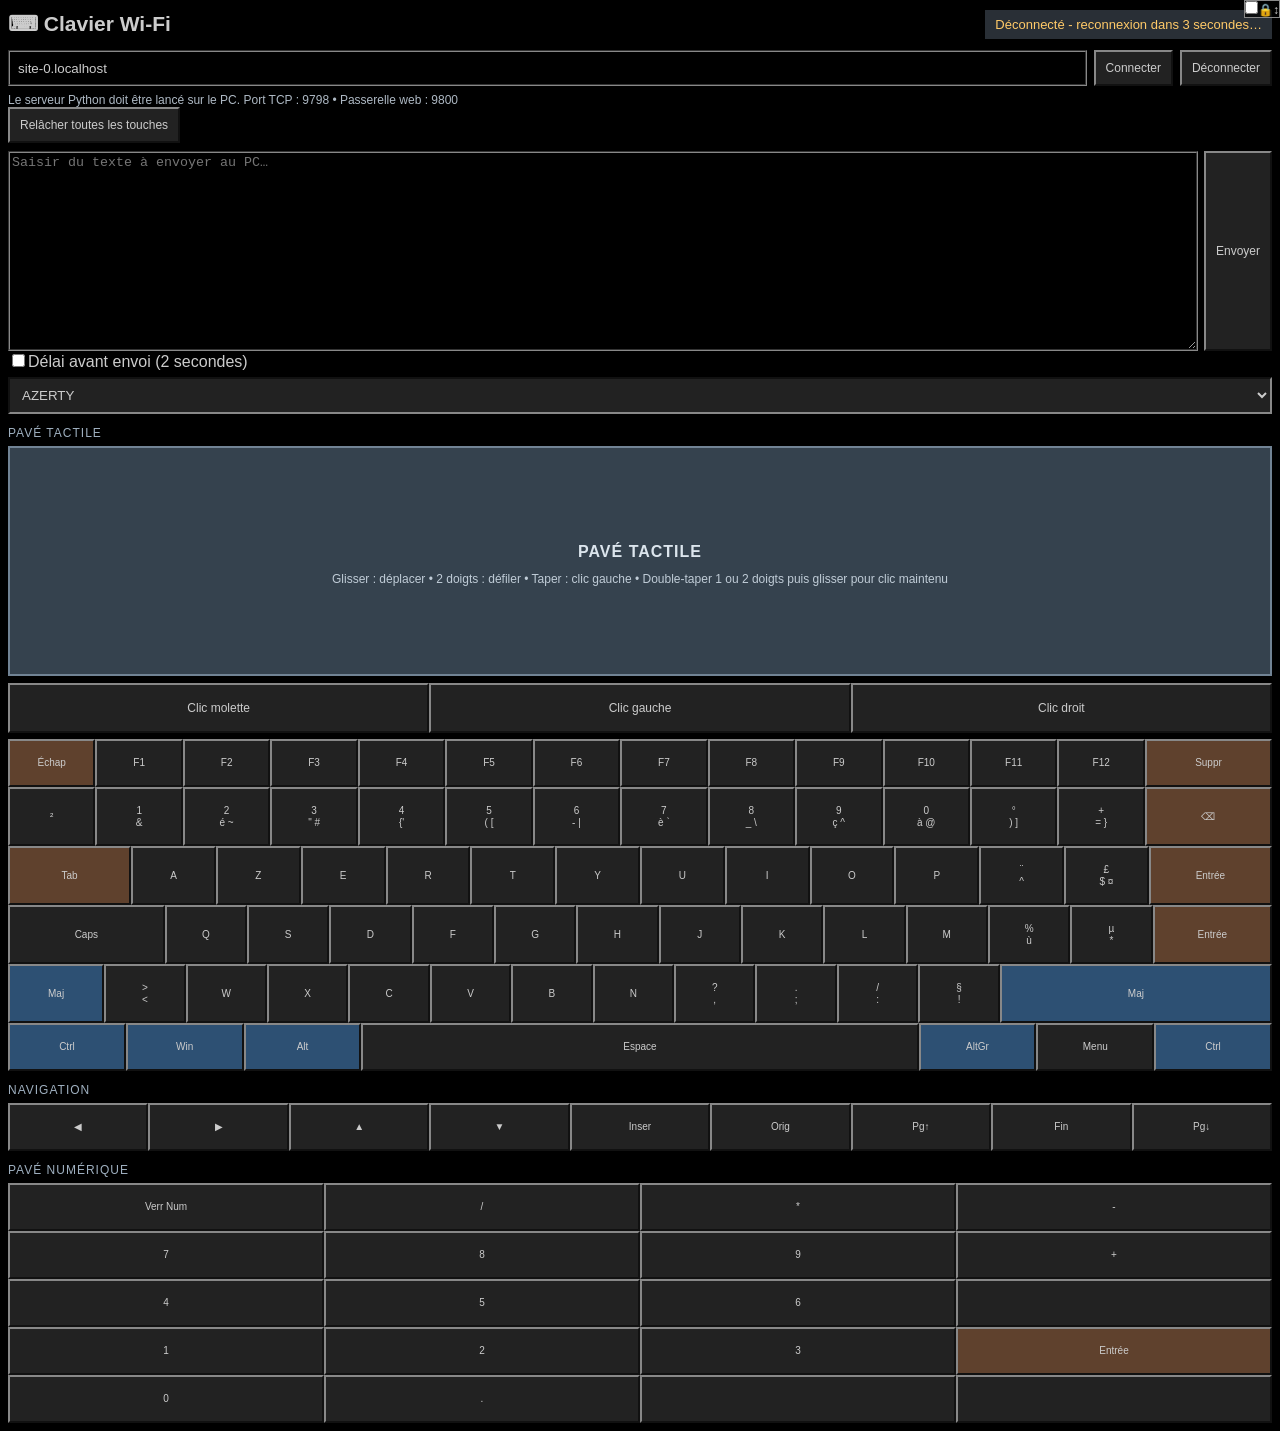
<file: applications/server-wifi-clavier/index.html>
<!DOCTYPE html>
<html lang="fr">
<head>
<meta charset="utf-8">
<meta name="viewport" content="width=device-width, initial-scale=1">
<title>Clavier Wi-Fi</title>
<link rel="stylesheet" href="color-palette.css">
<style>
*{box-sizing:border-box;-webkit-user-select:none;-moz-user-select:none;-ms-user-select:none;user-select:none}
.small,.small *{-webkit-user-select:text;-moz-user-select:text;-ms-user-select:text;user-select:text}
body{background:#000;color:#ccc;font-family:sans-serif;touch-action:pan-y}
#scrollLockLabel{
  position:fixed;
  top:0;
  right:0;
  z-index:9999;
  background:rgba(0,0,0,0.7);
  border:1px solid #888;
  font-size:12px;
}
#scrollLockLabel input{margin:0;padding:0;}
header{display:flex;align-items:center;justify-content:space-between;gap:10px;margin-bottom:10px}
h1{font-size:21px;margin:4px 0}
.status{font-size:13px;color:#ffca68;padding:7px 10px;background:#292f36}
.status.ok{color:#8be49b}.status.err{color:#ff8888}
.connect{display:flex;gap:7px;flex-wrap:wrap}
#host{flex:1;min-width:130px}
button {
  background:#222;
  color:#ccc;
  border:2px solid;
  border-color:#888 #111 #111 #888;
  padding:9px 10px;
  font-size:12px;
  cursor:pointer;
  -webkit-tap-highlight-color:transparent;
}
button:hover{background:#222;}
button:active,button.active {
  border-color:#111 #888 #888 #111;
  background:#111;
}
/* Touches Maj, Ctrl, Win, Alt et AltGr */
.key-modifier{
 background:#2d5073!important;
}
.key.caps{flex:2}
.key.majGauche{flex:1.2}
.key.majDroite{flex:3.6}
/* Touches Échap, Suppr, Effacer, Tab et Entrée */
.key-special{
 background:#5f412d !important;
}
/* Actions Gaming par défaut */
#gameButtons .key.game-blue{
 background:#2d5073;
}
#gameButtons .key.game-brown{
 background:#5f412d;
}
#gameButtons .key.game-green{
 background:#356b45;
}
/* État appuyé */
#gameButtons .key.game-blue.active,
#gameButtons .key.game-brown.active,
#gameButtons .key.game-green.active{
 filter:brightness(0.75);
}
#gameButtons .key{
 background:var(--action-color,#222);
}
#editActions{width:100%}
input{padding:8px}
textarea{width:100%}
input,textarea {
  background:rgba(0,0,0,0.7);
  color:#ccc;
  border:2px groove #888;
}
select {
  padding:8px;
  background:#222;
  color:#ccc;
  border:2px solid;
  border-color:#111 #888 #888 #111;
}
select:hover{background:#444;}
#layout,#gameNumbers,.keyboard{margin-top:6px}
#layout{width:100%}
.small{font-size:12px;color:#aeb9c4;margin-top:7px}
.toolbar{display:flex;align-items:center;gap:7px;flex-wrap:wrap;margin-bottom:8px}
.toolbar label{font-size:13px;color:#c5d0da}
#touchpad{height:190px;background:#35424e;border:2px solid #718394;position:relative;overflow:hidden;touch-action:none;user-select:none}
#touchpad:before{content:"PAVÉ TACTILE";position:absolute;left:0;right:0;top:42%;text-align:center;font-weight:bold;letter-spacing:1px;color:#dce5ed}
#touchpad:after{content:"Glisser : déplacer  •  2 doigts : défiler  •  Taper : clic gauche  •  Double-taper 1 ou 2 doigts puis glisser pour clic maintenu";position:absolute;left:8px;right:8px;top:55%;text-align:center;font-size:12px;color:#c0ccd7}
.mousebuttons{display:flex;margin-top:7px;}
.mousebuttons button{flex:1;padding:16px 2px}
.keyboard{display:flex;flex-direction:column}
.keyrow{display:flex}
.key{flex:1;min-width:0;min-height:42px;padding:16px 2px;font-size:10px;white-space:pre-line;line-height:1.15}
.key.wide{flex:1.5}.key.xwide{flex:2}.key.space{flex:5}
.key .sub{font-size:10px;color:#c2d0dc}
.section-title{font-size:12px;color:#9fb0c0;margin:12px 0 6px;text-transform:uppercase;letter-spacing:1px}
.textline{display:flex;gap:6px;margin-top:8px}
.textline textarea{flex:1;height:200px;resize:vertical}
#gaming{display:none}
.hidden{display:none}

.joysticks{display:flex;gap:8px;align-items:stretch}
.joystick-wrap{display:flex;flex:1;min-width:0;align-items:center;justify-content:center;gap:6px;background:#1b2026;border:1px solid #3c4651;padding:7px;margin-top:6px}
.joystick{width:120px;height:120px;max-width:30vw;max-height:30vw}
@media(max-width:520px){.joystick{width:30vw;height:30vw}.joystick-wrap{gap:3px;padding:4px}}
.joystick{width:142px;height:142px;max-width:42vw;max-height:42vw;border-radius:50%;position:relative;touch-action:none;background:#465564;border:2px solid #8293a3;box-shadow:inset 0 0 0 5px #28313a;flex-shrink:0}
.joy-knob{position:absolute;width:48px;height:48px;border-radius:50%;left:50%;top:50%;margin:-24px 0 0 -24px;background:#8799aa;border:2px solid #d0dae3;box-shadow:0 2px 6px #000;pointer-events:none;z-index:2}
.joy-directions{position:absolute;inset:0;pointer-events:none;color:#fff;font-size:15px;font-weight:bold;text-shadow:0 1px 3px #000}
.joy-directions span{position:absolute;display:flex;align-items:center;justify-content:center;width:25px;height:25px;border-radius:50%;background:#202a34aa}
.joy-directions .up{top:7px;left:50%;transform:translateX(-50%)}
.joy-directions .left{left:7px;top:50%;transform:translateY(-50%)}
.joy-directions .down{bottom:7px;left:50%;transform:translateX(-50%)}
.joy-directions .right{right:7px;top:50%;transform:translateY(-50%)}
.game-tools{display:flex;gap:7px;flex-wrap:wrap;margin:8px 0}
#gameEditor{display:none;margin-top:10px;padding:10px;background:#171c21;border:1px solid #596574}
.editor-fields{display:flex;gap:6px;flex-wrap:wrap}
.editor-fields label{display:block;flex:1;min-width:100px;font-size:12px;color:#b9c5d0}
.editor-fields input{width:100%;margin-top:4px}
.action-item{display:flex;align-items:center;gap:5px;padding:6px 0;border-bottom:1px solid #39434d}
.action-item .action-name{flex:1;min-width:0;font-size:13px}
.action-item .action-code{font-size:11px;color:#9eacb9}
.action-item button{padding:6px 8px}.action-item .delete-action{min-width:30px;padding:6px 8px;background:#733c3c;border-color:#a96565;font-weight:bold}
#actionList{overflow-y:auto;max-height:500px;max-height:70vh}
#gameButtons{display:flex;flex-direction:row;flex-wrap:wrap}
#gameButtons .key{flex:1 1 28%}
@media(min-width:800px){.joystick{width:142px;height:142px;max-width:none;max-height:none}}

@media(min-width:800px){#touchpad{height:230px}.key{min-height:48px}}
</style>
</head>
<body>
<label id="scrollLockLabel"><input type="checkbox" id="scrollLock">🔒↕</label>
<div class="overlayColorPicker">
  <div class="overlayColorPicker-cell">
    <div class="mini-picker" id="miniPicker">
      <div class="sv-box" id="svBox">
        <div class="sv-cursor" id="svCursor"></div>
      </div>
      <div class="hue-slider" id="hueSlider">
        <div class="hue-cursor" id="hueCursor"></div>
      </div>
      <div class="alpha-slider" id="alphaSlider">
        <div class="alpha-cursor" id="alphaCursor"></div>
      </div>
        <div class="quick-colors">
        <button class="qc" data-col="#000000" style="background:#000000"></button>
        <button class="qc" data-col="#ffffff" style="background:#ffffff"></button>
        <button class="qc" data-col="#ff0000" style="background:#ff0000"></button>
        <button class="qc" data-col="#ff9900" style="background:#ff9900"></button>
        <button class="qc" data-col="#ffff00" style="background:#ffff00"></button>
        <button class="qc" data-col="#00ff00" style="background:#00ff00"></button>
        <button class="qc" data-col="#00ffff" style="background:#00ffff"></button>
        <button class="qc" data-col="#0000ff" style="background:#0000ff"></button>
        <button class="qc" data-col="#ff00ff" style="background:#ff00ff"></button>
      </div>
      <button id="closePickerBtn" onclick="closePicker()">Fermer</button>
    </div>
  </div>
</div>
<header><h1>⌨ Clavier Wi-Fi</h1><div id="status" class="status">Déconnecté</div></header>

<section>
 <div class="connect">
  <input id="host" type="text" placeholder="Adresse IP du PC" autocomplete="off">
  <button id="connect">Connecter</button>
  <button id="disconnect">Déconnecter</button>
 </div>
 <div class="small">Le serveur Python doit être lancé sur le PC. Port TCP : 9798 • Passerelle web : 9800</div>
</section>

<section>
 <div class="toolbar">
  <button id="release">Relâcher toutes les touches</button>
 </div>
 <div class="textline">
   <textarea id="textToSend" placeholder="Saisir du texte à envoyer au PC…" wrap="off"></textarea>
   <button id="sendText">Envoyer</button>
 </div>
 <label><input type="checkbox" id="sendDelay">Délai avant envoi (2 secondes)</label>
 <select id="layout"><option value="AZERTY">AZERTY</option><option value="QWERTY">QWERTY</option><option value="GAMING">GAMING</option></select>
 <div class="section-title">Pavé tactile</div>
 <div id="touchpad"></div>
 <div class="mousebuttons">
  <button data-mouse="4">Clic molette</button>
  <button data-mouse="1">Clic gauche</button>
  <button data-mouse="2">Clic droit</button>
 </div>
</section>

<section>
 <div id="fullKeyboard" class="keyboard"></div>
 <div id="gaming">
  <!-- <div class="section-title">Joysticks</div> -->
  <div class="joysticks"><div class="joystick-wrap">
   <div class="joystick" id="joyMove"><div class="joy-directions"><span class="up">Z/W</span><span class="left">Q/A</span><span class="down">S</span><span class="right">D</span></div><div class="joy-knob"></div></div>
  </div>
  <div class="joystick-wrap">
   <div class="joystick" id="joyArrows"><div class="joy-directions"><span class="up">▲</span><span class="left">◀</span><span class="down">▼</span><span class="right">▶</span></div><div class="joy-knob"></div></div>
  </div></div>
  <!-- <div class="section-title">Actions</div> -->
  <div id="gameButtons" class="keyboard"></div>
  <!-- <div class="section-title">Raccourcis numériques</div> -->
  <div id="gameNumbers" class="keyrow"></div>
  <div class="game-tools"><button id="editActions">Modifier les actions</button></div>
  <div id="gameEditor">
   <strong>Personnaliser les actions</strong>
   <div class="small">Nom : texte descriptif. Touche : libellé affiché. Usage HID : code numérique USB de la touche (ex. 40 pour Entrée, 44 pour Espace).</div>
   <div class="game-tools">
    <select id="actionColumns">
     <option value="1">1 max par ligne</option>
     <option value="2">2 max par ligne</option>
     <option value="3">3 max par ligne</option>
     <option value="4">4 max par ligne</option>
     <option value="5">5 max par ligne</option>
     <option value="6" selected>6 max par ligne</option>
     <option value="7">7 max par ligne</option>
     <option value="8">8 max par ligne</option>
     <option value="9">9 max par ligne</option>
     <option value="10">10 max par ligne</option>
     <option value="11">11 max par ligne</option>
     <option value="12">12 max par ligne</option>
     <option value="13">13 max par ligne</option>
     <option value="14">14 max par ligne</option>
     <option value="15">15 max par ligne</option>
     <option value="16">16 max max par ligne</option>
     <option value="17">17 max par ligne</option>
     <option value="18">18 max par ligne</option>
     <option value="19">19 max par ligne</option>
     <option value="20">20 max par ligne</option>
    </select>
   </div>
   <div class="editor-fields">
    <label>Nom<input type="text" id="actionName" maxlength="30"></label>
    <label>Touche<input type="text" id="actionLabel" maxlength="12"></label>
    <label>Usage HID<input type="number" id="actionCode" step="1"></label>
    <label>Couleur hexadécimale<input type="text" id="actionColor" maxlength="7" placeholder="#rrggbb"><button class="previewColorPicker"></button></label>
   </div>
   <div class="game-tools">
    <button id="saveAction">Enregistrer</button>
    <button id="cancelAction">Annuler</button>
    <button id="addAction">Ajouter une action</button>
   </div>
   <div id="actionList"></div>
   <div class="section-title">Importer / exporter les actions (JSON)</div>
   <div class="small">Seules les actions personnalisées de la section « Actions » sont modifiables et exportées. Les raccourcis numériques et les deux joysticks sont indépendants et ne sont jamais inclus dans ce JSON.</div>
   <textarea id="actionsJson" rows="9" placeholder='[{"nom":"Sauter","touche":"Espace","usage":44}]' wrap="off"></textarea>
   <div class="game-tools">
    <button id="exportActions">Exporter JSON</button>
    <button id="importActions">Importer JSON</button>
   </div>
  </div>
 </div>
</section>
<script src="color-palette.js"></script>
<script>

(function(){
"use strict";
var scrollLock=document.getElementById("scrollLock");
scrollLock.onchange=function(){
    if(scrollLock.checked){
        document.documentElement.style.overflow="hidden";
        document.body.style.overflow="hidden";
    }else{
        document.documentElement.style.overflow="";
        document.body.style.overflow="";
    }
};
var ws=null, connected=false, held={}, mouseHeld={}, pingTimer=null, reconnectTimer=null, manualDisconnect=false;
var statusEl=document.getElementById("status");
var full=document.getElementById("fullKeyboard");
var layout=document.getElementById("layout");
var currentKeyLayout="AZERTY";
var touchpad=document.getElementById("touchpad");
var twoFingerMoved=false;
var sendDelay=document.getElementById("sendDelay");
var actionColor = document.getElementById("actionColor");
attachColorPickerTo(document.getElementById("actionColor"));
updatePickerFromInput(actionColor, actionColor.nextElementSibling);
// Charger la préférence sauvegardée
try{
    var savedDelay=localStorage.getItem("clavierWifiSendDelay");
    if(savedDelay!==null){
        sendDelay.checked=savedDelay==="true";
    }
}catch(e){}
// Sauvegarder à chaque changement
sendDelay.onchange=function(){
    try{
        localStorage.setItem("clavierWifiSendDelay",sendDelay.checked?"true":"false");
    }catch(e){}
};
var lastTap=0,lastTapX=0,lastTapY=0,dragLock=false;
var lastTwoFingerTap=0,lastTwoFingerX=0,lastTwoFingerY=0,rightDragLock=false;
var pointers={};
var lastCenterX=0,lastCenterY=0;
var twoFingerTapCenterX=0,twoFingerTapCenterY=0;
var moved=false,multi=false,startCount=0;

function status(s,kind){statusEl.textContent=s;statusEl.className="status"+(kind?" "+kind:"");}
function send(s){if(ws&&ws.readyState===1){ws.send(s);}}
function keyDown(name){
 if(!name||held[name])return;
 held[name]=true;send("SpecialKey Down "+name);
}
function keyUp(name){
 if(!name||!held[name])return;
 delete held[name];send("SpecialKey Up "+name);
}
function tapKey(name){send("SpecialKey Tap "+name);}
function releaseAll(){
 gamePointers={};
 var k;for(k in held)if(held.hasOwnProperty(k))keyUp(k);
 for(k in mouseHeld)if(mouseHeld.hasOwnProperty(k))mouseUp(parseInt(k,10));
}
function mouseDown(b){if(mouseHeld[b])return;mouseHeld[b]=true;send("MouseDown "+b);}
function mouseUp(b){if(!mouseHeld[b])return;delete mouseHeld[b];send("MouseUp "+b);}
function mouseMove(dx,dy){dx=Math.round(dx);dy=Math.round(dy);if(dx||dy)send("MouseMove "+dx+","+dy);}
function scroll(n){if(n)send("MouseScroll "+n);}
function scrollX(n){if(n)send("MouseScrollX "+n);}

function scheduleReconnect(){
 if(manualDisconnect||reconnectTimer!==null)return;
 status("Déconnecté - reconnexion dans 3 secondes…","");
 reconnectTimer=setTimeout(function(){reconnectTimer=null;connect(true);},3000);
}
function connect(isAutomatic){
 var host=document.getElementById("host").value.replace(/^\s+|\s+$/g,""),socket,scheme;
 if(reconnectTimer!==null){clearTimeout(reconnectTimer);reconnectTimer=null;}
 if(!isAutomatic)manualDisconnect=false;
 if(ws&&(ws.readyState===WebSocket.CONNECTING||ws.readyState===WebSocket.OPEN))return;
 if(!host){status("Adresse IP manquante","err");return;}
 scheme=location.protocol==="https:"?"wss://":"ws://";
 try{socket=new WebSocket(scheme+host+":9800/ws");}
 catch(e){status("Connexion impossible - nouvelle tentative dans 3 secondes…","err");scheduleReconnect();return;}
 ws=socket;
 status("Connexion…","");
 socket.onopen=function(){
  if(ws!==socket)return;
  status("Passerelle connectée","");
  clearInterval(pingTimer);
  pingTimer=setInterval(function(){if(ws===socket)send("PING");},1000);
 };
 socket.onmessage=function(ev){
  if(ws===socket&&ev.data.indexOf("STATUS:")===0){status(ev.data.substring(7),"ok");}
 };
 socket.onerror=function(){if(ws===socket)status("Erreur de connexion","err");};
 socket.onclose=function(){
  if(ws!==socket)return;
  ws=null;connected=false;clearInterval(pingTimer);pingTimer=null;releaseAll();
  if(!manualDisconnect)scheduleReconnect();else status("Déconnecté","");
 };
}
function disconnect(){
 manualDisconnect=true;
 if(reconnectTimer!==null){clearTimeout(reconnectTimer);reconnectTimer=null;}
 releaseAll();
 if(ws){var old=ws;ws=null;try{old.send("Quit");old.close();}catch(e){}}
 connected=false;clearInterval(pingTimer);pingTimer=null;status("Déconnecté","");
}
document.getElementById("connect").onclick=function(){connect(false);};
document.getElementById("disconnect").onclick=disconnect;
function usageName(u){
 if(u>=4&&u<=29)return String.fromCharCode(97+u-4);
 if(u>=30&&u<=39)return u===39?"0":String(u-29);
 var m={40:"Return",41:"Esc",42:"BackSpace",43:"Tab",44:"Space",45:"-",46:"=",47:"[",48:"]",49:"\\",51:";",52:"'",53:"#",54:",",55:".",56:"/",57:"Caps",73:"Insert",74:"Home",75:"PgU",76:"Delete",77:"End",78:"PgD",79:"Right",80:"Left",81:"Down",82:"Up",83:"NumLock",84:"/",85:"*",86:"-",87:"+",88:"Return",98:"0",99:".",100:"IntlBackslash",101:"ContextMenu"};
 if(u>=58&&u<=69)return "F"+(u-57);
 if(u>=89&&u<=97)return String(u-88);
 return m[u]||"";
}
function gameUsageName(usage){
 var names={
  40:"Return",41:"Esc",42:"BackSpace",43:"Tab",44:"Space",
  45:"-",46:"=",47:"[",48:"]",49:"\\",50:"IntlHash",
  51:";",52:"'",53:"`",54:",",55:".",56:"/",57:"Caps",
  70:"PrintScreen",71:"ScrollLock",72:"Pause",73:"Insert",
  74:"Home",75:"PgU",76:"Delete",77:"End",78:"PgD",
  79:"Right",80:"Left",81:"Down",82:"Up",
  224:"Ctrl",225:"Shift",226:"Alt",227:"Win",
  228:"Ctrl_R",229:"Shift_R",230:"Alt",231:"Win"
 };
 if(usage>=4&&usage<=29)return String.fromCharCode(97+usage-4);
 if(usage>=30&&usage<=39)return usage===39?"0":String(usage-29);
 if(usage>=58&&usage<=69)return "F"+(usage-57);
 return names[usage]||"";
}
function usageFromOldCode(code){
 var names={
  "Return":40,"Enter":40,"Esc":41,"BackSpace":42,"Tab":43,
  "Space":44,"-":45,"=":46,"[":47,"]":48,"\\":49,
  ";":51,"'":52,"`":53,",":54,".":55,"/":56,"Caps":57,
  "Insert":73,"Home":74,"PgU":75,"Delete":76,"End":77,
  "PgD":78,"Right":79,"Left":80,"Down":81,"Up":82,
  "Ctrl":224,"Shift":225,"Alt":226,"Win":227
 };
 var i;
 if(typeof code!=="string")return -1;
 if(code.length===1){
  i=code.toLowerCase().charCodeAt(0);
  if(i>=97&&i<=122)return i-97+4;
  if(i>=49&&i<=57)return i-49+30;
  if(i===48)return 39;
 }
 if(/^F([1-9]|1[0-2])$/.test(code))return parseInt(code.substring(1),10)+57;
 return typeof names[code]==="number"?names[code]:-1;
}
function actionKey(a){
 /* Les raccourcis numériques utilisent directement leur propriété code. Les actions personnalisées utilisent leur code HID (usage). */
 if(a.group==="number")return String(a.code!==undefined&&a.code!==null?a.code:a.label);
 return gameUsageName(parseInt(a.usage,10));
}
function makeKey(label,usage,modifier,extra){
 var b=document.createElement("button");
 b.className="key"+(extra?" "+extra:"");
 b.textContent=label;
 b.setAttribute("data-usage",usage||0);
 // Couleur des touches spéciales
 var touchesBleues=["Maj","Ctrl","Win","Alt","AltGr"];
 var touchesMarron=["Échap","Esc","Suppr","⌫","Effacer","Tab","Entrée"];
 if(touchesBleues.indexOf(label)!==-1){
  b.classList.add("key-modifier");
 }
 else if(touchesMarron.indexOf(label)!==-1){
  b.classList.add("key-special");
 }
 var name=modifier||usageName(usage);
 b.addEventListener("pointerdown",function(e){
  e.preventDefault();
  b.classList.add("active");
  if(modifier)keyDown(modifier);
  else keyDown(name);
  try{b.setPointerCapture(e.pointerId);}catch(x){}
 });
 function up(e){
  e.preventDefault();
  b.classList.remove("active");
  if(modifier)keyUp(modifier);
  else keyUp(name);
 }
 b.addEventListener("pointerup",up);
 b.addEventListener("pointercancel",up);
 b.addEventListener("lostpointercapture",up);
 return b;
}
function row(){var r=document.createElement("div");r.className="keyrow";full.appendChild(r);return r;}
function add(r,label,u,mod,cls){r.appendChild(makeKey(label,u,mod,cls));}
function buildKeyboard(){
 full.innerHTML="";
 var r=row(),i;
 ["Échap","F1","F2","F3","F4","F5","F6","F7","F8","F9","F10","F11","F12","Suppr"].forEach(function(v,i){add(r,v,[41,58,59,60,61,62,63,64,65,66,67,68,69,76][i],null,v==="Suppr"?"wide":"");});
 r=row();
 var nums=layout.value==="AZERTY"?["²","1\n&","2\né ~","3\n\" #","4\n {'","5\n( [","6\n- |","7\nè `","8\n_ \\","9\nç ^","0\nà @","°\n) ]", "+\n= }","⌫"]:["~\n`","!\n1","@\n2","#\n3","$\n4","%\n5","^\n6","&\n7","*\n8","(\n9",")\n0","_\n-","+\n=", "⌫"];
 var us=[53,30,31,32,33,34,35,36,37,38,39,45,46,42];
 nums.forEach(function(v,i){add(r,v,us[i],null,i===13?"wide":"");});
 var az=layout.value==="AZERTY";
 r=row();add(r,"Tab",43,null,"wide");
 var top=az?["A","Z","E","R","T","Y","U","I","O","P"]:["Q","W","E","R","T","Y","U","I","O","P"];
 [20,26,8,21,23,28,24,12,18,19].forEach(function(u,i){add(r,top[i],u);});
 add(r,az?"¨\n^":"{\n[",47);add(r,az?"£\n$ ¤":"}\n]",48);add(r,"Entrée",40,null,"wide");
 r=row();add(r,"Caps",57,null,"caps");
 var middle=az?["Q","S","D","F","G","H","J","K","L","M"]:["A","S","D","F","G","H","J","K","L",":\n;"];
 [4,22,7,9,10,11,13,14,15,51].forEach(function(u,i){add(r,middle[i],u);});
 add(r,az?"%\nù":"\"\n'",52);add(r,az?"µ\n*":"|\n\\",49);add(r,"Entrée",40,null,"wide");
 r=row();add(r,"Maj",0,"Shift","majGauche");
 var bottom=az?[100,29,27,6,25,5,17,16,54,55,56]:[100,29,27,6,25,5,17,16,54,55,56];
 var bottomLabels=az?[">\n<","W","X","C","V","B","N","?\n,", ".\n;", "/\n:", "§\n!"]:[">\n<","Z","X","C","V","B","N","M","<\n,",">\n.","?\n/"];
 bottom.forEach(function(u,i){add(r,bottomLabels[i],u);});
 add(r,"Maj",0,"Shift_R","majDroite");
 r=row();add(r,"Ctrl",0,"Ctrl");add(r,"Win",0,"Win");add(r,"Alt",0,"Alt");add(r,"Espace",44,null,"space");add(r,"AltGr",0,"Menu");add(r,"Menu",101);add(r,"Ctrl",0,"Ctrl_R");
 var title=document.createElement("div");title.className="section-title";title.textContent="Navigation";full.appendChild(title);
 r=row();[["◀",80],["▶",79],["▲",82],["▼",81],["Inser",73],["Orig",74],["Pg↑",75],["Fin",77],["Pg↓",78]].forEach(function(a){add(r,a[0],a[1]);});
 title=document.createElement("div");title.className="section-title";title.textContent="Pavé numérique";full.appendChild(title);
 [["Verr Num","NumLock"],["/","NumpadDivide"],["*","NumpadMultiply"],["-","NumpadSubtract"],["7","Numpad7"],["8","Numpad8"],["9","Numpad9"],["+","NumpadAdd"],["4","Numpad4"],["5","Numpad5"],["6","Numpad6"],["",""],["1","Numpad1"],["2","Numpad2"],["3","Numpad3"],["Entrée","NumpadEnter"],["0","Numpad0"],[".","NumpadDecimal"],[""],[""]].forEach(function(a,i){if(i%4===0)r=row();add(r,a[0],0,a[1]);});
}
layout.onchange=function(){
 releaseAll();
 var gaming=layout.value==="GAMING";
 if(!gaming)currentKeyLayout=layout.value;
 saveLayout();
 applyGamingLayout();
 full.style.display=gaming?"none":"flex";
 document.getElementById("gaming").style.display=gaming?"block":"none";
 if(!gaming)buildKeyboard();
};

 var gameActions=[
  {id:"moveUp",name:"Avancer",label:"Z",code:"w",group:"move"},
  {id:"moveLeft",name:"Aller à gauche",label:"Q",code:"a",group:"move"},
  {id:"moveDown",name:"Reculer",label:"S",code:"s",group:"move"},
  {id:"moveRight",name:"Aller à droite",label:"D",code:"d",group:"move"},
  {id:"arrowUp",name:"Flèche haut",label:"↑",code:"Up",group:"arrow"},
  {id:"arrowLeft",name:"Flèche gauche",label:"←",code:"Left",group:"arrow"},
  {id:"arrowDown",name:"Flèche bas",label:"↓",code:"Down",group:"arrow"},
  {id:"arrowRight",name:"Flèche droite",label:"→",code:"Right",group:"arrow"},
  {id:"Inventaire",name:"Inventaire",label:"E",usage:8,group:"button"},
  {id:"Jeter",name:"Jeter",label:"A / Q",usage:20,group:"button"},
  {id:"2e main",name:"2e main",label:"F",usage:9,group:"button"},
  {id:"Chat",name:"Chat",label:"T",usage:23,group:"button"},
  {id:"Commande",name:"Commande",label:"/",usage:56,group:"button"},
  {id:"Menu",name:"Menu",label:"Esc",usage:41,group:"button"},
  {id:"Joueurs",name:"Joueurs",label:"Tab",usage:43,group:"button"},
  {id:"Cacher interface",name:"Cacher interface",label:"F1",usage:58,group:"button"},
  {id:"Capture d'écran",name:"Capture d'écran",label:"F2",usage:59,group:"button"},
  {id:"Debug",name:"Debug",label:"F3",usage:60,group:"button"},
  {id:"Caméra",name:"Caméra",label:"F5",usage:62,group:"button"},
  {id:"Zoom",name:"Zoom",label:"C",usage:6,group:"button"},
  {id:"S'accroupir",name:"S'accroupir",label:"Shift",usage:225,group:"button"},
  {id:"Courir",name:"Courir",label:"Ctrl",usage:224,group:"button"},
  {id:"Sauter",name:"Sauter",label:"Espace",usage:44,group:"button"},
  {id:"Entrée",name:"Entrée",label:"Entrée",usage:40,group:"button"},
  {id:"Retour arrière",name:"Retour arrière",label:"⌫",usage:42,group:"button"},
  {id:"num1",name:"",label:"1\n&",code:"1",group:"number"},
  {id:"num2",name:"",label:"2\né ~",code:"2",group:"number"},
  {id:"num3",name:"",label:"3\n \" #",code:"3",group:"number"},
  {id:"num4",name:"",label:"4\n' {",code:"4",group:"number"},
  {id:"num5",name:"",label:"5\n( [",code:"5",group:"number"},
  {id:"num6",name:"",label:"6\n- |",code:"6",group:"number"},
  {id:"num7",name:"",label:"7\nè `",code:"7",group:"number"},
  {id:"num8",name:"",label:"8\n_ \\",code:"8",group:"number"},
  {id:"num9",name:"",label:"9\nç ^",code:"9",group:"number"},
  {id:"num0",name:"",label:"0\nà @",code:"0",group:"number"}
 ];
 function applyGamingLayout(){
  var az=currentKeyLayout==="AZERTY";
  var labels={moveUp:az?"Z":"W",moveLeft:az?"Q":"A",moveDown:"S",moveRight:"D"};
  var codes={moveUp:"w",moveLeft:"a",moveDown:"s",moveRight:"d"};
  var oldCodes={moveUp:"z",moveLeft:"q",moveDown:"s",moveRight:"d"};
  var oldLabels={moveUp:["Z","W"],moveLeft:["Q","A"],moveDown:["S"],moveRight:["D"]};
  var i,a,id,j,known;
  for(i=0;i<gameActions.length;i++){
   a=gameActions[i];id=a.id;
   if(labels[id]){
    if(a.code===oldCodes[id]||a.code===codes[id])a.code=codes[id];
    known=false;
    for(j=0;j<oldLabels[id].length;j++)if(a.label===oldLabels[id][j])known=true;
    if(known)a.label=labels[id];
   }
  }
 }
 var editingIndex=-1, joyStates={move:[],arrows:[]}, joyStart={move:null,arrows:null};
 var maxActionColumns=6;
 var actionColumns=document.getElementById("actionColumns");
 function findAction(id){var i;for(i=0;i<gameActions.length;i++)if(gameActions[i].id===id)return gameActions[i];return null;}
 function saveActions(){try{if(window.localStorage)localStorage.setItem("clavierWifiGamingActions",JSON.stringify(gameActions));}catch(e){}}
 function saveLayout(){try{if(window.localStorage){localStorage.setItem("clavierWifiLayout",layout.value);localStorage.setItem("clavierWifiKeyLayout",currentKeyLayout);}}catch(e){}}
 function saveActionColumns(){try{if(window.localStorage)localStorage.setItem("clavierWifiActionColumns",String(maxActionColumns));}catch(e){}}
 function loadActionColumns(){var v,n;try{v=window.localStorage?localStorage.getItem("clavierWifiActionColumns"):null;n=parseInt(v,10);if(n>=1&&n<=20)maxActionColumns=n;}catch(e){}actionColumns.value=String(maxActionColumns);}
 actionColumns.onchange=function(){var n=parseInt(actionColumns.value,10);if(n>=1&&n<=20){maxActionColumns=n;saveActionColumns();renderGame();}};
 function loadLayout(){var v,k;try{v=window.localStorage?localStorage.getItem("clavierWifiLayout"):null;k=window.localStorage?localStorage.getItem("clavierWifiKeyLayout"):null;if(v==="AZERTY"||v==="QWERTY"||v==="GAMING")layout.value=v;if(k==="AZERTY"||k==="QWERTY")currentKeyLayout=k;else currentKeyLayout=layout.value==="GAMING"?"AZERTY":layout.value;}catch(e){currentKeyLayout=layout.value==="GAMING"?"AZERTY":layout.value;}}
 function loadActions(){
 var saved,parsed,i,a,u,loaded=[];
 try{
  saved=window.localStorage?localStorage.getItem("clavierWifiGamingActions"):null;
  if(saved){
   parsed=JSON.parse(saved);
   if(parsed&&parsed.length){
    for(i=0;i<parsed.length;i++){
     a=parsed[i];
     if(!a)continue;
     if(a.group==="button"){
      u=typeof a.usage==="number"?a.usage:usageFromOldCode(a.code);
      if(isNaN(u)||Math.floor(u)!==u)continue;
      var actionChargee={
       id:a.id||("custom_saved_"+i),
       name:a.name||"",
       label:a.label||"",
       usage:u,
       group:"button"
      };
      if(typeof a.couleur==="string"&&/^#[0-9a-fA-F]{6}$/.test(a.couleur)){
       actionChargee.couleur=a.couleur.toUpperCase();
      }
      loaded.push(actionChargee);
     }else loaded.push(a);
    }
    if(loaded.length)gameActions=loaded;
   }
  }
 }catch(e){}
}
function makeGameButton(a){
  var b=document.createElement("button");
  b.className="key";
  // 1. Priorité à la couleur personnalisée
  if(a.group==="button" && a.couleur){
    b.style.setProperty("--action-color", a.couleur);
  }
  // 2. Sinon, couleurs Gaming par défaut
  else {
    var blueActions=["Inventaire","Jeter","2e main"];
    var brownActions=["Menu","Joueurs","Entrée","Retour arrière"];
    var greenActions=["S'accroupir","Courir","Sauter"];
    if(blueActions.indexOf(a.name)!==-1){
      b.classList.add("game-blue");
    }
    else if(brownActions.indexOf(a.name)!==-1){
      b.classList.add("game-brown");
    }
    else if(greenActions.indexOf(a.name)!==-1){
      b.classList.add("game-green");
    }
  }
  b.setAttribute("data-game-id",a.id);
  b.title=a.label+" - "+a.name;
  b.appendChild(document.createTextNode(a.label+"\n"+a.name));
  return b;
}
 function renderActionList(){
  var list=document.getElementById("actionList"),i,a,item,desc,up,down,edit,del,br,small,strong;
  list.innerHTML="";
  for(i=0;i<gameActions.length;i++){
   a=gameActions[i];
   if(a.group!=="button")continue;
   item=document.createElement("div");item.className="action-item";
   desc=document.createElement("div");desc.className="action-name";
   strong=document.createElement("strong");strong.appendChild(document.createTextNode(a.name));desc.appendChild(strong);
   br=document.createElement("br");desc.appendChild(br);
   small=document.createElement("span");small.className="action-code";small.appendChild(document.createTextNode("Touche : "+a.label+" • Usage HID : "+a.usage));desc.appendChild(small);item.appendChild(desc);
   up=document.createElement("button");up.appendChild(document.createTextNode("↑"));up.title="Déplacer avant";up.setAttribute("data-index",i);up.setAttribute("data-move","up");item.appendChild(up);
   down=document.createElement("button");down.appendChild(document.createTextNode("↓"));down.title="Déplacer après";down.setAttribute("data-index",i);down.setAttribute("data-move","down");item.appendChild(down);
   edit=document.createElement("button");edit.appendChild(document.createTextNode("Modifier"));edit.setAttribute("data-edit",i);item.appendChild(edit);
   del=document.createElement("button");del.appendChild(document.createTextNode("×"));del.title="Supprimer cette action";del.setAttribute("data-delete",i);item.appendChild(del);list.appendChild(item);
  }
 }
 function renderGame(){
  var buttons=document.getElementById("gameButtons"),numbers=document.getElementById("gameNumbers"),i,a,b,gap;
  buttons.innerHTML="";numbers.innerHTML="";
  gap=5*(maxActionColumns-1)/maxActionColumns;
  for(i=0;i<gameActions.length;i++){
   a=gameActions[i];
   if(a.group==="button"){
    b=makeGameButton(a);
    b.style.flex="1 1 calc("+(100/maxActionColumns)+"% - "+gap+"px)";
    buttons.appendChild(b);
   }else if(a.group==="number")numbers.appendChild(makeGameButton(a));
  }
  renderActionList();
 }
 function openActionEditor(index){
  var a;
  editingIndex=index;
  if(index>=0){
   a=gameActions[index];
   document.getElementById("actionName").value=a.name;
   document.getElementById("actionLabel").value=a.label;
   document.getElementById("actionCode").value=a.usage;
   document.getElementById("actionColor").value=a.couleur||"";
  }else{
   document.getElementById("actionName").value="";
   document.getElementById("actionLabel").value="";
   document.getElementById("actionCode").value="";
   document.getElementById("actionColor").value="";
  }
 }
 function closeActionEditor(){
  editingIndex=-1;
  document.getElementById("actionName").value="";
  document.getElementById("actionLabel").value="";
  document.getElementById("actionCode").value="";
  document.getElementById("actionColor").value="";
 }
 document.getElementById("editActions").onclick=function(){var ed=document.getElementById("gameEditor");ed.style.display=ed.style.display==="block"?"none":"block";renderActionList();};
 document.getElementById("saveAction").onclick=function(){
  var name=document.getElementById("actionName").value.replace(/^\s+|\s+$/g,"");
  var label=document.getElementById("actionLabel").value.replace(/^\s+|\s+$/g,"");
  var usageText=document.getElementById("actionCode").value.replace(/^\s+|\s+$/g,"");
  var color=document.getElementById("actionColor").value.replace(/^\s+|\s+$/g,"");
  var usage=parseInt(usageText,10);
  if(!name||!label||usageText===""){
   alert("Remplis les trois champs obligatoires.");
   return;
  }
  if(color!==""&&!/^#[0-9a-fA-F]{6}$/.test(color)){
   alert("La couleur doit être au format hexadécimal #RRGGBB (ex. #FF0000), ou rester vide.");
   return;
  }
  if(editingIndex>=0){
   gameActions[editingIndex].name=name;
   gameActions[editingIndex].label=label;
   gameActions[editingIndex].usage=usage;
   if(color){
    gameActions[editingIndex].couleur=color.toUpperCase();
   }else{
    delete gameActions[editingIndex].couleur;
   }
  }else{
   var nouvelleAction={
    id:"custom"+(new Date().getTime()),
    name:name,
    label:label,
    usage:usage,
    group:"button"
   };
   if(color)nouvelleAction.couleur=color.toUpperCase();
   gameActions.push(nouvelleAction);
  }
  closeActionEditor();
  saveActions();
  renderGame();
 };
 document.getElementById("cancelAction").onclick=closeActionEditor;
 document.getElementById("addAction").onclick=function(){openActionEditor(-1);};
 document.getElementById("actionList").onclick=function(e){
  var t=e.target||e.srcElement,idx,dir,tmp,buttonIndices=[],i;
  if(t.getAttribute("data-delete")!==null){
   idx=parseInt(t.getAttribute("data-delete"),10);
   if(idx>=0&&idx<gameActions.length&&gameActions[idx].group==="button"){
    keyUp(actionKey(gameActions[idx]));gameActions.splice(idx,1);
    if(editingIndex===idx)closeActionEditor();else if(editingIndex>idx)editingIndex--;
    saveActions();renderGame();
   }
   return;
  }
  if(t.getAttribute("data-edit")!==null){
   idx=parseInt(t.getAttribute("data-edit"),10);
   if(idx>=0&&idx<gameActions.length&&gameActions[idx].group==="button")openActionEditor(idx);
   return;
  }
  if(t.getAttribute("data-move")!==null){
   idx=parseInt(t.getAttribute("data-index"),10);dir=t.getAttribute("data-move");
   for(i=0;i<gameActions.length;i++)if(gameActions[i].group==="button")buttonIndices.push(i);
   for(i=0;i<buttonIndices.length;i++)if(buttonIndices[i]===idx)break;
   if(i<buttonIndices.length){
    if(dir==="up"&&i>0){tmp=gameActions[buttonIndices[i-1]];gameActions[buttonIndices[i-1]]=gameActions[idx];gameActions[idx]=tmp;}
    if(dir==="down"&&i<buttonIndices.length-1){tmp=gameActions[buttonIndices[i+1]];gameActions[buttonIndices[i+1]]=gameActions[idx];gameActions[idx]=tmp;}
    saveActions();renderGame();
   }
  }
 };
 document.getElementById("exportActions").onclick=function(){
  var customActions=[],i,a,action;
  for(i=0;i<gameActions.length;i++){
   a=gameActions[i];
   if(a.group==="button"){
    action={
     nom:a.name,
     touche:a.label,
     usage:parseInt(a.usage,10)
    };
    if(a.couleur){
     action.couleur=a.couleur;
    }
    customActions.push(action);
   }
  }
  document.getElementById("actionsJson").value=JSON.stringify(customActions,null,2);
 };
 document.getElementById("importActions").onclick=function(){
  var raw=document.getElementById("actionsJson").value;
  var parsed,i,a,clean=[],kept=[],usage,color,action;
  try{
   parsed=JSON.parse(raw);
  }catch(err){
   alert("JSON invalide : vérifie la syntaxe.");
   return;
  }
  if(!parsed||typeof parsed.length!=="number"||!parsed.length){
   alert("Le JSON doit contenir un tableau d'actions non vide.");
   return;
  }
  for(i=0;i<parsed.length;i++){
   a=parsed[i];
   if(!a||typeof a.nom!=="string"||typeof a.touche!=="string"||
      typeof a.usage!=="number"||!a.nom.replace(/^\s+|\s+$/g,"")||
      !a.touche.replace(/^\s+|\s+$/g,"")||
      isNaN(a.usage)||
      Math.floor(a.usage)!==a.usage){
    alert("Action invalide à la ligne "+(i+1)+". Format attendu : nom, touche et usage.");
    return;
   }
   color=typeof a.couleur==="string"?a.couleur.replace(/^\s+|\s+$/g,""):"";
   if(color!==""&&!/^#[0-9a-fA-F]{6}$/.test(color)){
    alert("Couleur invalide à la ligne "+(i+1)+". Format attendu : #rrggbb, ou chaîne vide.");
    return;
   }
   usage=parseInt(a.usage,10);
   action={
    id:"custom_import_"+(new Date().getTime())+"_"+i,
    name:a.nom.replace(/^\s+|\s+$/g,""),
    label:a.touche.replace(/^\s+|\s+$/g,""),
    usage:usage,
    group:"button"
   };
   if(color){
    action.couleur=color.toUpperCase();
   }
   clean.push(action);
  }
  for(i=0;i<gameActions.length;i++){
   if(gameActions[i].group!=="button"){
    kept.push(gameActions[i]);
   }
  }
  releaseAll();
  joyStates.move=[];
  joyStates.arrows=[];
  gameActions=kept.concat(clean);
  saveActions();
  renderGame();
  alert("Actions importées. Les raccourcis numériques et les joysticks n'ont pas été modifiés.");
 };
 var gamePointers={};
 function gameButtonEvent(e,down){
     var b=e.target||e.srcElement;
     var a,name,id,p,k,stillPressed;
     while(b&&b.getAttribute&&
           b.getAttribute("data-game-id")===null){
         b=b.parentNode;
     }
     if(!b||!b.getAttribute)return;
     id=b.getAttribute("data-game-id");
     a=findAction(id);
     if(!a)return;
     if(down){
         e.preventDefault();
         if(gamePointers[e.pointerId])return;
         name=actionKey(a);
         gamePointers[e.pointerId]={
             id:id,
             name:name,
             button:b
         };
         b.classList.add("active");
         keyDown(name);
     }else{
         p=gamePointers[e.pointerId];
         if(!p)return;
         delete gamePointers[e.pointerId];
         keyUp(p.name);
         stillPressed=false;
         for(k in gamePointers){
             if(gamePointers.hasOwnProperty(k)&&
                gamePointers[k].id===p.id){
                 stillPressed=true;
                 break;
             }
         }
         if(!stillPressed){
             p.button.classList.remove("active");
         }
     }
 }
 var gaming=document.getElementById("gaming");
 gaming.addEventListener("pointerdown",function(e){
     gameButtonEvent(e,true);
 });
 gaming.addEventListener("pointerup",function(e){
     gameButtonEvent(e,false);
 });
 gaming.addEventListener("pointercancel",function(e){
     gameButtonEvent(e,false);
 });
 gaming.addEventListener("lostpointercapture",function(e){
     gameButtonEvent(e,false);
 });
 function joystickSet(which,dx,dy){
  var ids=[],old=joyStates[which],i,j,a,found;
  if(dy<-.28)ids.push(which==="move"?"moveUp":"arrowUp");
  if(dy>.28)ids.push(which==="move"?"moveDown":"arrowDown");
  if(dx<-.28)ids.push(which==="move"?"moveLeft":"arrowLeft");
  if(dx>.28)ids.push(which==="move"?"moveRight":"arrowRight");
  for(i=0;i<old.length;i++){
   found=false;for(j=0;j<ids.length;j++)if(old[i]===ids[j])found=true;
   if(!found){a=findAction(old[i]);if(a)keyUp(a.code);}
  }
  for(i=0;i<ids.length;i++){
   found=false;for(j=0;j<old.length;j++)if(ids[i]===old[j])found=true;
   if(!found){a=findAction(ids[i]);if(a)keyDown(a.code);}
  }
  joyStates[which]=ids;
 }
 function joystickEnd(which,joy){var knob=joy.querySelector(".joy-knob");joystickSet(which,0,0);joyStart[which]=null;knob.style.left="50%";knob.style.top="50%";}
 function setupJoystick(id,which){
  var joy=document.getElementById(id),knob=joy.querySelector(".joy-knob"),cx=0,cy=0,max=1;
  function move(e){var dx,dy,d;if(joyStart[which]===null||joyStart[which]!==e.pointerId)return;e.preventDefault();dx=(e.clientX-cx)/max;dy=(e.clientY-cy)/max;d=Math.sqrt(dx*dx+dy*dy);if(d>1){dx/=d;dy/=d;}knob.style.left=(50+dx*32)+"%";knob.style.top=(50+dy*32)+"%";joystickSet(which,dx,dy);}
  joy.addEventListener("pointerdown",function(e){var r=joy.getBoundingClientRect();e.preventDefault();cx=r.left+r.width/2;cy=r.top+r.height/2;max=r.width*.32;joyStart[which]=e.pointerId;if(joy.setPointerCapture){try{joy.setPointerCapture(e.pointerId);}catch(x){}}move(e);});
  joy.addEventListener("pointermove",move);
  joy.addEventListener("pointerup",function(e){if(joyStart[which]===e.pointerId)joystickEnd(which,joy);});
  joy.addEventListener("pointercancel",function(e){if(joyStart[which]===e.pointerId)joystickEnd(which,joy);});
 }
 setupJoystick("joyMove","move");setupJoystick("joyArrows","arrows");

 document.querySelectorAll("[data-mouse]").forEach(function(b){
 var n=parseInt(b.getAttribute("data-mouse"),10);
 b.addEventListener("pointerdown",function(e){e.preventDefault();b.classList.add("active");if(n===4)mouseDown(3);else mouseDown(n);try{b.setPointerCapture(e.pointerId);}catch(x){}});
 function up(e){b.classList.remove("active");if(n===4)mouseUp(3);else mouseUp(n);}
 b.addEventListener("pointerup",up);b.addEventListener("pointercancel",up);
});

function pointCount(){var n=0,k;for(k in pointers)if(pointers.hasOwnProperty(k))n++;return n;}
function centerY(){var sum=0,n=0,k;for(k in pointers)if(pointers.hasOwnProperty(k)){sum+=pointers[k].y;n++;}return n?sum/n:0;}
function centerX(){
    var sum=0,n=0,k;
    for(k in pointers){
        if(pointers.hasOwnProperty(k)){
            sum+=pointers[k].x;
            n++;
        }
    }
    return n?sum/n:0;
}
touchpad.addEventListener("contextmenu",function(e){e.preventDefault();});
touchpad.addEventListener("pointerdown",function(e){
 e.preventDefault();touchpad.setPointerCapture(e.pointerId);pointers[e.pointerId]={x:e.clientX,y:e.clientY};
 var n=pointCount();if(n===1){
  moved=false;multi=false;startCount=1;dragLock=false;
  var now=Date.now(),px=e.clientX,py=e.clientY;
  if(lastTap && now-lastTap<320 && Math.pow(px-lastTapX,2)+Math.pow(py-lastTapY,2)<1600){
   dragLock=true;mouseDown(1);lastTap=0;
  }
 }
 else if(n>=2){
     multi=true;
     startCount=n;
     twoFingerMoved=false;
     lastCenterX=centerX();
     lastCenterY=centerY();
     if(n===2){
         twoFingerTapCenterX=lastCenterX;
         twoFingerTapCenterY=lastCenterY;
     }
     // Le deuxième doigt annule un éventuel maintien du clic gauche.
     if(dragLock){mouseUp(1);dragLock=false;}
     var now2=Date.now();
     var ddx2=lastCenterX-lastTwoFingerX,ddy2=lastCenterY-lastTwoFingerY;
     if(lastTwoFingerTap && now2-lastTwoFingerTap<320 && ddx2*ddx2+ddy2*ddy2<1600){
         rightDragLock=true;
         mouseDown(2);
         lastTwoFingerTap=0;
     }
 }
});
touchpad.addEventListener("pointermove",function(e){
    if(!pointers[e.pointerId])return;
    e.preventDefault();
    var old=pointers[e.pointerId];
    var dx=e.clientX-old.x;
    var dy=e.clientY-old.y;
    pointers[e.pointerId]={
        x:e.clientX,
        y:e.clientY
    };
    if(pointCount()>=2){
        multi=true;
        var cx=centerX();
        var cy=centerY();
        var diffX=lastCenterX-cx;
        var diffY=lastCenterY-cy;
        if(Math.abs(diffX)>2 || Math.abs(diffY)>2){
            twoFingerMoved=true;
        }
        if(rightDragLock){
            mouseMove(-diffX*2.2,-diffY*2.2);
            lastCenterX=cx;
            lastCenterY=cy;
            return;
        }
        // Calcul de l'angle du déplacement
        var angle=Math.atan2(Math.abs(diffY),Math.abs(diffX))*180/Math.PI;
        // Réglage de l'angle de séparation
        var angleMax=30;
        if(angle<angleMax){
            // Défilement horizontal
            var amountX=Math.round(diffX/18);
            if(amountX){
                scrollX(amountX);
                lastCenterX=cx;
                lastCenterY=cy;
            }
        }
        else if(angle>(90-angleMax)){
            // Défilement vertical
            var amountY=Math.round(diffY/18);
            if(amountY){
                scroll(amountY);
                lastCenterX=cx;
                lastCenterY=cy;
            }
        }
    }
    else if(!multi){
        if(Math.abs(dx)+Math.abs(dy)>1){
            moved=true;
            mouseMove(dx*2.2,dy*2.2);
        }
    }
});
function pointerEnd(e){
 if(!pointers[e.pointerId])return;
 var wasMulti=multi,wasMoved=moved;
 var endCenterX=centerX(),endCenterY=centerY();
 delete pointers[e.pointerId];
 if(pointCount()===0){
  if(dragLock){mouseUp(1);dragLock=false;}
  else if(rightDragLock){
      mouseUp(2);
      rightDragLock=false;
      lastTwoFingerTap=0;
  }
  else if(!wasMoved){
      if(wasMulti){
          if(!twoFingerMoved){
              mouseDown(2);
              mouseUp(2);
              lastTwoFingerTap=Date.now();
              // Mémoriser le centre lorsque les deux doigts étaient encore présents.
              // À la fin du geste, un doigt a déjà été retiré des pointeurs.
              lastTwoFingerX=twoFingerTapCenterX;
              lastTwoFingerY=twoFingerTapCenterY;
          }
      }
      else{
          mouseDown(1);
          mouseUp(1);
          lastTap=Date.now();
          lastTapX=e.clientX;
          lastTapY=e.clientY;
      }
  }
  multi=false;moved=false;
 }
}
touchpad.addEventListener("pointerup",pointerEnd);
touchpad.addEventListener("pointercancel",pointerEnd);
var sendDelayTimer=null;
document.getElementById("sendText").onclick=function(){
    var field=document.getElementById("textToSend");
    var button=document.getElementById("sendText");
    var delay=document.getElementById("sendDelay");
    var value=field.value;
    var encoded;
    if(!value)return;
    if(!ws||ws.readyState!==1){
        status("PC non connecté","err");
        return;
    }
    // Encoder le texte en UTF-8/Base64
    try{
        encoded=btoa(unescape(encodeURIComponent(value)));
    }catch(e){
        status("Impossible d'encoder le texte","err");
        return;
    }
    function envoyer(){
        sendDelayTimer=null;
        if(!ws||ws.readyState!==1){
            status("PC non connecté","err");
            button.disabled=false;
            button.textContent="Envoyer";
            return;
        }
        send("TypeString64 "+encoded);
        field.value="";
        button.disabled=false;
        button.textContent="Envoyer";
    }
    if(delay.checked){
        button.disabled=true;
        var remaining=2;
        button.textContent="Envoi dans "+remaining+"s";
        sendDelayTimer=setInterval(function(){
            remaining--;
            if(remaining>0){
                button.textContent="Envoi dans "+remaining+"s";
            }else{
                clearInterval(sendDelayTimer);
                envoyer();
            }
        },1000);
    }else{
        envoyer();
    }
};
window.addEventListener("blur",releaseAll);
document.addEventListener("visibilitychange",function(){if(document.hidden)releaseAll();});
loadLayout();saveLayout();loadActions();loadActionColumns();applyGamingLayout();saveActions();renderGame();
full.style.display=layout.value==="GAMING"?"none":"flex";document.getElementById("gaming").style.display=layout.value==="GAMING"?"block":"none";
buildKeyboard();
 if(location.hostname){document.getElementById("host").value=location.hostname;}
 manualDisconnect=false;
 connect(true);
})();
</script>
</body>
</html>
</file>
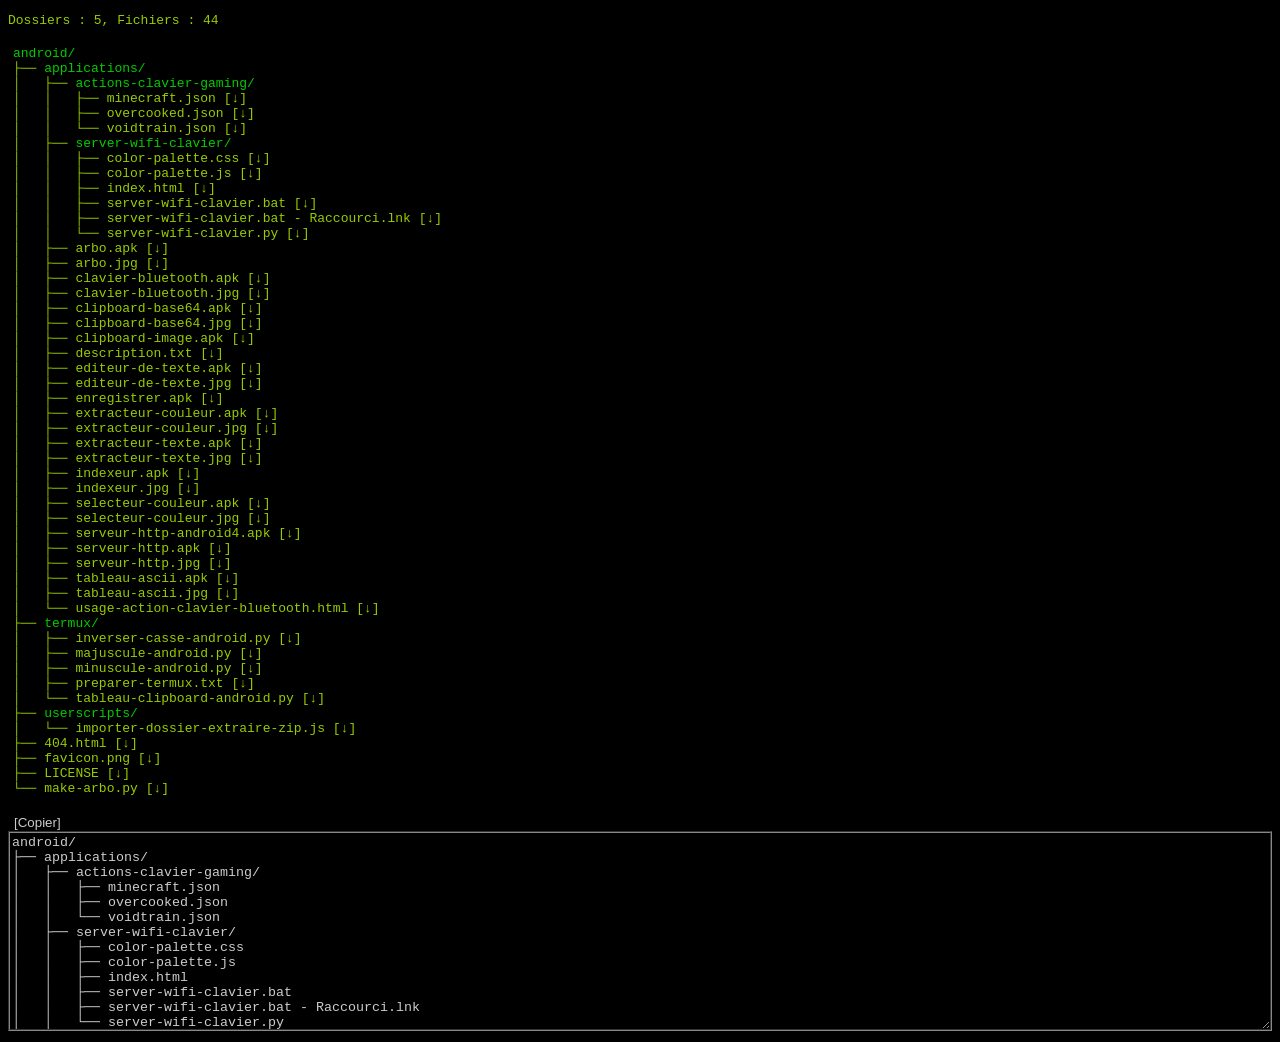
<file: arbo.html>
<!DOCTYPE html>
<html lang="fr">
<head>
<meta charset="utf-8">
<meta name="viewport" content="width=device-width, initial-scale=1">
<title>Arborescence</title>
<link rel="icon" href="favicon.png" type="image/png">
<style>
body{background:black;color:#9c0;font-family:monospace;}
pre.tree{padding:5px;}
.folder{color:#0c0;}
.file{color:#9c0;text-decoration:none;}
.file:hover{text-decoration:underline;}
.ascii{color:#9c0;}
</style>
</head>
<body>
<p>Dossiers : 5, Fichiers : 44</p>
<pre class="tree">
<span class="folder">android/</span>
<span class="ascii">├── </span><span class="folder">applications/</span>
<span class="ascii">│   ├── </span><span class="folder">actions-clavier-gaming/</span>
<span class="ascii">│   │   ├── </span><a class="file" href="applications/actions-clavier-gaming/minecraft.json">minecraft.json</a><a class="file" href="applications/actions-clavier-gaming/minecraft.json" download> [↓] </a>
<span class="ascii">│   │   ├── </span><a class="file" href="applications/actions-clavier-gaming/overcooked.json">overcooked.json</a><a class="file" href="applications/actions-clavier-gaming/overcooked.json" download> [↓] </a>
<span class="ascii">│   │   └── </span><a class="file" href="applications/actions-clavier-gaming/voidtrain.json">voidtrain.json</a><a class="file" href="applications/actions-clavier-gaming/voidtrain.json" download> [↓] </a>
<span class="ascii">│   ├── </span><span class="folder">server-wifi-clavier/</span>
<span class="ascii">│   │   ├── </span><a class="file" href="applications/server-wifi-clavier/color-palette.css">color-palette.css</a><a class="file" href="applications/server-wifi-clavier/color-palette.css" download> [↓] </a>
<span class="ascii">│   │   ├── </span><a class="file" href="applications/server-wifi-clavier/color-palette.js">color-palette.js</a><a class="file" href="applications/server-wifi-clavier/color-palette.js" download> [↓] </a>
<span class="ascii">│   │   ├── </span><a class="file" href="applications/server-wifi-clavier/index.html">index.html</a><a class="file" href="applications/server-wifi-clavier/index.html" download> [↓] </a>
<span class="ascii">│   │   ├── </span><a class="file" href="applications/server-wifi-clavier/server-wifi-clavier.bat">server-wifi-clavier.bat</a><a class="file" href="applications/server-wifi-clavier/server-wifi-clavier.bat" download> [↓] </a>
<span class="ascii">│   │   ├── </span><a class="file" href="applications/server-wifi-clavier/server-wifi-clavier.bat - Raccourci.lnk">server-wifi-clavier.bat - Raccourci.lnk</a><a class="file" href="applications/server-wifi-clavier/server-wifi-clavier.bat - Raccourci.lnk" download> [↓] </a>
<span class="ascii">│   │   └── </span><a class="file" href="applications/server-wifi-clavier/server-wifi-clavier.py">server-wifi-clavier.py</a><a class="file" href="applications/server-wifi-clavier/server-wifi-clavier.py" download> [↓] </a>
<span class="ascii">│   ├── </span><a class="file" href="applications/arbo.apk">arbo.apk</a><a class="file" href="applications/arbo.apk" download> [↓] </a>
<span class="ascii">│   ├── </span><a class="file" href="applications/arbo.jpg">arbo.jpg</a><a class="file" href="applications/arbo.jpg" download> [↓] </a>
<span class="ascii">│   ├── </span><a class="file" href="applications/clavier-bluetooth.apk">clavier-bluetooth.apk</a><a class="file" href="applications/clavier-bluetooth.apk" download> [↓] </a>
<span class="ascii">│   ├── </span><a class="file" href="applications/clavier-bluetooth.jpg">clavier-bluetooth.jpg</a><a class="file" href="applications/clavier-bluetooth.jpg" download> [↓] </a>
<span class="ascii">│   ├── </span><a class="file" href="applications/clipboard-base64.apk">clipboard-base64.apk</a><a class="file" href="applications/clipboard-base64.apk" download> [↓] </a>
<span class="ascii">│   ├── </span><a class="file" href="applications/clipboard-base64.jpg">clipboard-base64.jpg</a><a class="file" href="applications/clipboard-base64.jpg" download> [↓] </a>
<span class="ascii">│   ├── </span><a class="file" href="applications/clipboard-image.apk">clipboard-image.apk</a><a class="file" href="applications/clipboard-image.apk" download> [↓] </a>
<span class="ascii">│   ├── </span><a class="file" href="applications/description.txt">description.txt</a><a class="file" href="applications/description.txt" download> [↓] </a>
<span class="ascii">│   ├── </span><a class="file" href="applications/editeur-de-texte.apk">editeur-de-texte.apk</a><a class="file" href="applications/editeur-de-texte.apk" download> [↓] </a>
<span class="ascii">│   ├── </span><a class="file" href="applications/editeur-de-texte.jpg">editeur-de-texte.jpg</a><a class="file" href="applications/editeur-de-texte.jpg" download> [↓] </a>
<span class="ascii">│   ├── </span><a class="file" href="applications/enregistrer.apk">enregistrer.apk</a><a class="file" href="applications/enregistrer.apk" download> [↓] </a>
<span class="ascii">│   ├── </span><a class="file" href="applications/extracteur-couleur.apk">extracteur-couleur.apk</a><a class="file" href="applications/extracteur-couleur.apk" download> [↓] </a>
<span class="ascii">│   ├── </span><a class="file" href="applications/extracteur-couleur.jpg">extracteur-couleur.jpg</a><a class="file" href="applications/extracteur-couleur.jpg" download> [↓] </a>
<span class="ascii">│   ├── </span><a class="file" href="applications/extracteur-texte.apk">extracteur-texte.apk</a><a class="file" href="applications/extracteur-texte.apk" download> [↓] </a>
<span class="ascii">│   ├── </span><a class="file" href="applications/extracteur-texte.jpg">extracteur-texte.jpg</a><a class="file" href="applications/extracteur-texte.jpg" download> [↓] </a>
<span class="ascii">│   ├── </span><a class="file" href="applications/indexeur.apk">indexeur.apk</a><a class="file" href="applications/indexeur.apk" download> [↓] </a>
<span class="ascii">│   ├── </span><a class="file" href="applications/indexeur.jpg">indexeur.jpg</a><a class="file" href="applications/indexeur.jpg" download> [↓] </a>
<span class="ascii">│   ├── </span><a class="file" href="applications/selecteur-couleur.apk">selecteur-couleur.apk</a><a class="file" href="applications/selecteur-couleur.apk" download> [↓] </a>
<span class="ascii">│   ├── </span><a class="file" href="applications/selecteur-couleur.jpg">selecteur-couleur.jpg</a><a class="file" href="applications/selecteur-couleur.jpg" download> [↓] </a>
<span class="ascii">│   ├── </span><a class="file" href="applications/serveur-http-android4.apk">serveur-http-android4.apk</a><a class="file" href="applications/serveur-http-android4.apk" download> [↓] </a>
<span class="ascii">│   ├── </span><a class="file" href="applications/serveur-http.apk">serveur-http.apk</a><a class="file" href="applications/serveur-http.apk" download> [↓] </a>
<span class="ascii">│   ├── </span><a class="file" href="applications/serveur-http.jpg">serveur-http.jpg</a><a class="file" href="applications/serveur-http.jpg" download> [↓] </a>
<span class="ascii">│   ├── </span><a class="file" href="applications/tableau-ascii.apk">tableau-ascii.apk</a><a class="file" href="applications/tableau-ascii.apk" download> [↓] </a>
<span class="ascii">│   ├── </span><a class="file" href="applications/tableau-ascii.jpg">tableau-ascii.jpg</a><a class="file" href="applications/tableau-ascii.jpg" download> [↓] </a>
<span class="ascii">│   └── </span><a class="file" href="applications/usage-action-clavier-bluetooth.html">usage-action-clavier-bluetooth.html</a><a class="file" href="applications/usage-action-clavier-bluetooth.html" download> [↓] </a>
<span class="ascii">├── </span><span class="folder">termux/</span>
<span class="ascii">│   ├── </span><a class="file" href="termux/inverser-casse-android.py">inverser-casse-android.py</a><a class="file" href="termux/inverser-casse-android.py" download> [↓] </a>
<span class="ascii">│   ├── </span><a class="file" href="termux/majuscule-android.py">majuscule-android.py</a><a class="file" href="termux/majuscule-android.py" download> [↓] </a>
<span class="ascii">│   ├── </span><a class="file" href="termux/minuscule-android.py">minuscule-android.py</a><a class="file" href="termux/minuscule-android.py" download> [↓] </a>
<span class="ascii">│   ├── </span><a class="file" href="termux/preparer-termux.txt">preparer-termux.txt</a><a class="file" href="termux/preparer-termux.txt" download> [↓] </a>
<span class="ascii">│   └── </span><a class="file" href="termux/tableau-clipboard-android.py">tableau-clipboard-android.py</a><a class="file" href="termux/tableau-clipboard-android.py" download> [↓] </a>
<span class="ascii">├── </span><span class="folder">userscripts/</span>
<span class="ascii">│   └── </span><a class="file" href="userscripts/importer-dossier-extraire-zip.js">importer-dossier-extraire-zip.js</a><a class="file" href="userscripts/importer-dossier-extraire-zip.js" download> [↓] </a>
<span class="ascii">├── </span><a class="file" href="404.html">404.html</a><a class="file" href="404.html" download> [↓] </a>
<span class="ascii">├── </span><a class="file" href="favicon.png">favicon.png</a><a class="file" href="favicon.png" download> [↓] </a>
<span class="ascii">├── </span><a class="file" href="LICENSE">LICENSE</a><a class="file" href="LICENSE" download> [↓] </a>
<span class="ascii">└── </span><a class="file" href="make-arbo.py">make-arbo.py</a><a class="file" href="make-arbo.py" download> [↓] </a>
</pre>
<button id="copyarbo" style="background:#000;color:#ccc;border:none;cursor:pointer;">[Copier]</button>
<br><textarea wrap="off" id="arbo" style="width:100%;height:200px;box-sizing:border-box;background:#000;color:#ccc;border:2px groove #888;font-family:monospace;">
android/
├── applications/
│   ├── actions-clavier-gaming/
│   │   ├── minecraft.json
│   │   ├── overcooked.json
│   │   └── voidtrain.json
│   ├── server-wifi-clavier/
│   │   ├── color-palette.css
│   │   ├── color-palette.js
│   │   ├── index.html
│   │   ├── server-wifi-clavier.bat
│   │   ├── server-wifi-clavier.bat - Raccourci.lnk
│   │   └── server-wifi-clavier.py
│   ├── arbo.apk
│   ├── arbo.jpg
│   ├── clavier-bluetooth.apk
│   ├── clavier-bluetooth.jpg
│   ├── clipboard-base64.apk
│   ├── clipboard-base64.jpg
│   ├── clipboard-image.apk
│   ├── description.txt
│   ├── editeur-de-texte.apk
│   ├── editeur-de-texte.jpg
│   ├── enregistrer.apk
│   ├── extracteur-couleur.apk
│   ├── extracteur-couleur.jpg
│   ├── extracteur-texte.apk
│   ├── extracteur-texte.jpg
│   ├── indexeur.apk
│   ├── indexeur.jpg
│   ├── selecteur-couleur.apk
│   ├── selecteur-couleur.jpg
│   ├── serveur-http-android4.apk
│   ├── serveur-http.apk
│   ├── serveur-http.jpg
│   ├── tableau-ascii.apk
│   ├── tableau-ascii.jpg
│   └── usage-action-clavier-bluetooth.html
├── termux/
│   ├── inverser-casse-android.py
│   ├── majuscule-android.py
│   ├── minuscule-android.py
│   ├── preparer-termux.txt
│   └── tableau-clipboard-android.py
├── userscripts/
│   └── importer-dossier-extraire-zip.js
├── 404.html
├── favicon.png
├── LICENSE
└── make-arbo.py
</textarea>
<script>function copyFrom(id,btn){var code=document.getElementById(id);var temp=document.createElement("textarea");temp.value=code.value;document.body.appendChild(temp);temp.select();try{document.execCommand("copy");}catch(err){}document.body.removeChild(temp);btn.focus();}document.getElementById("copyarbo").onclick=function(e){copyFrom("arbo",e.target);};</script>
</body>
</html>
</file>
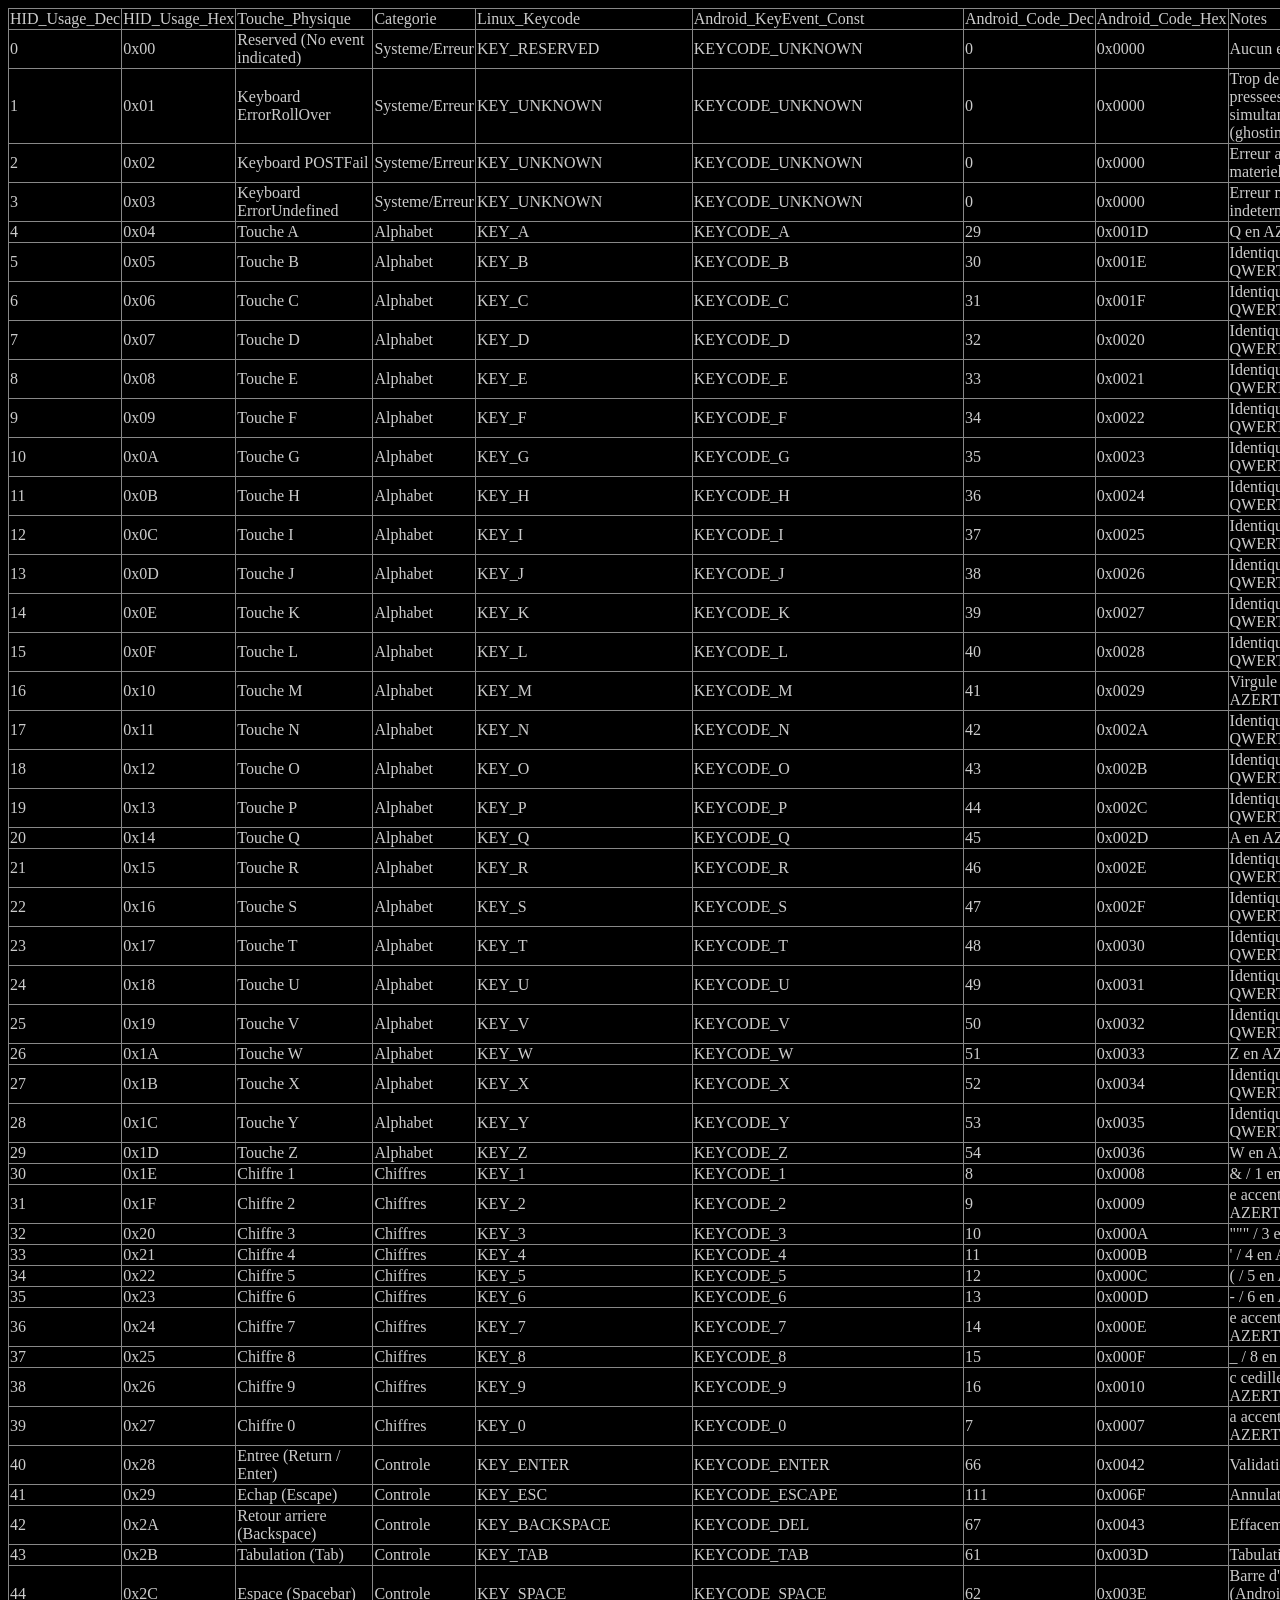
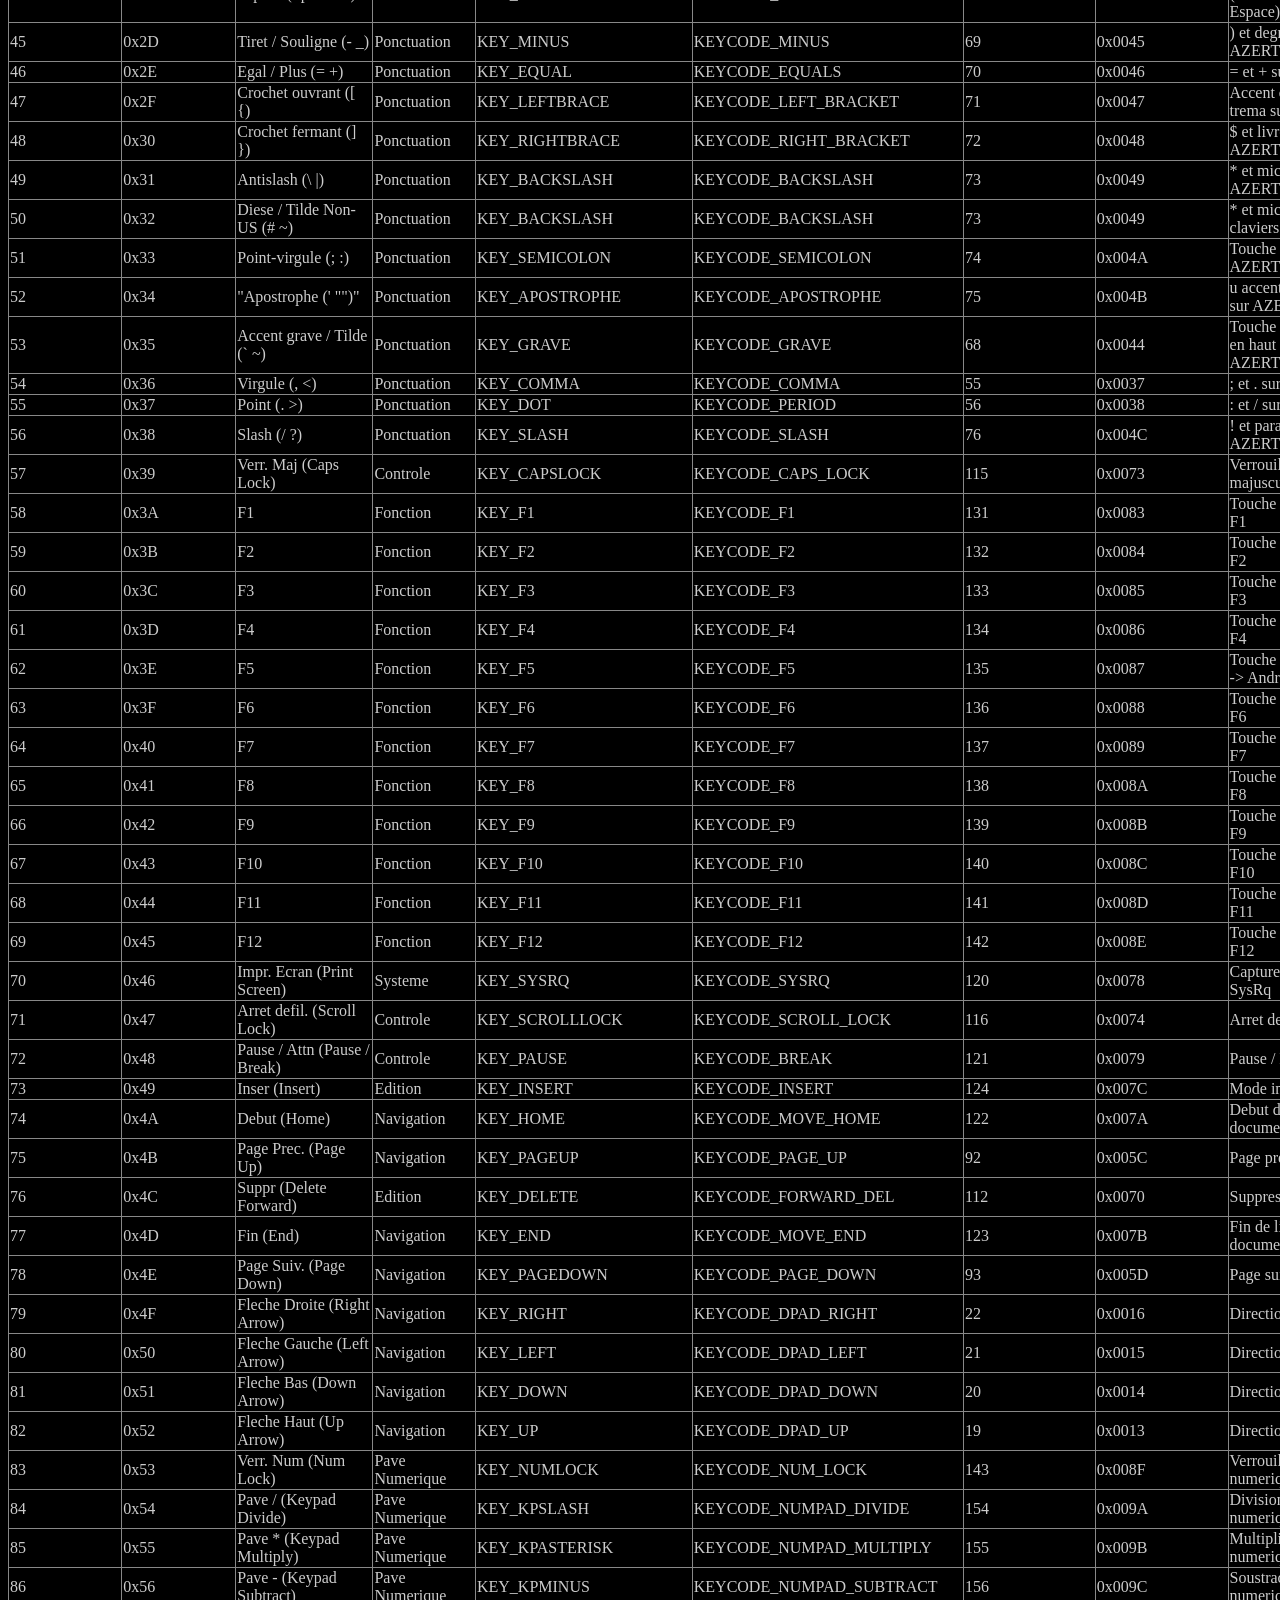
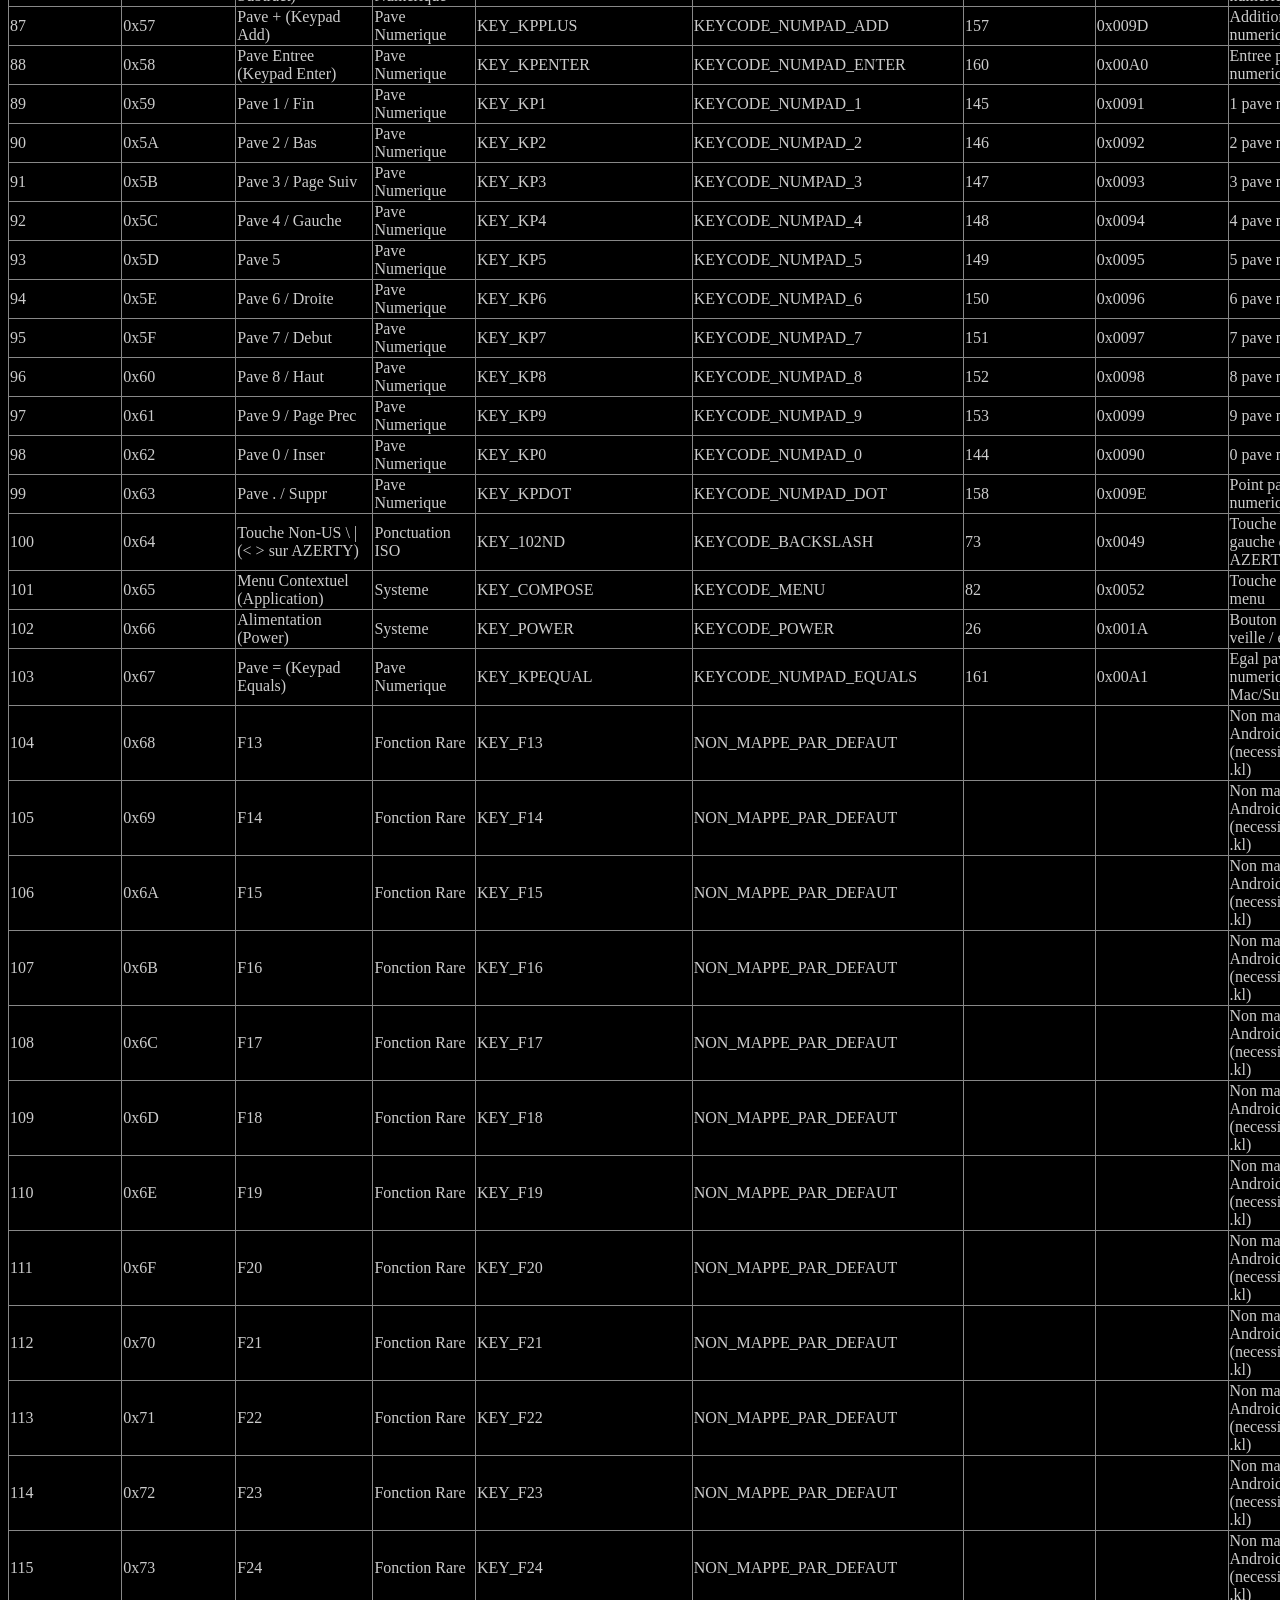
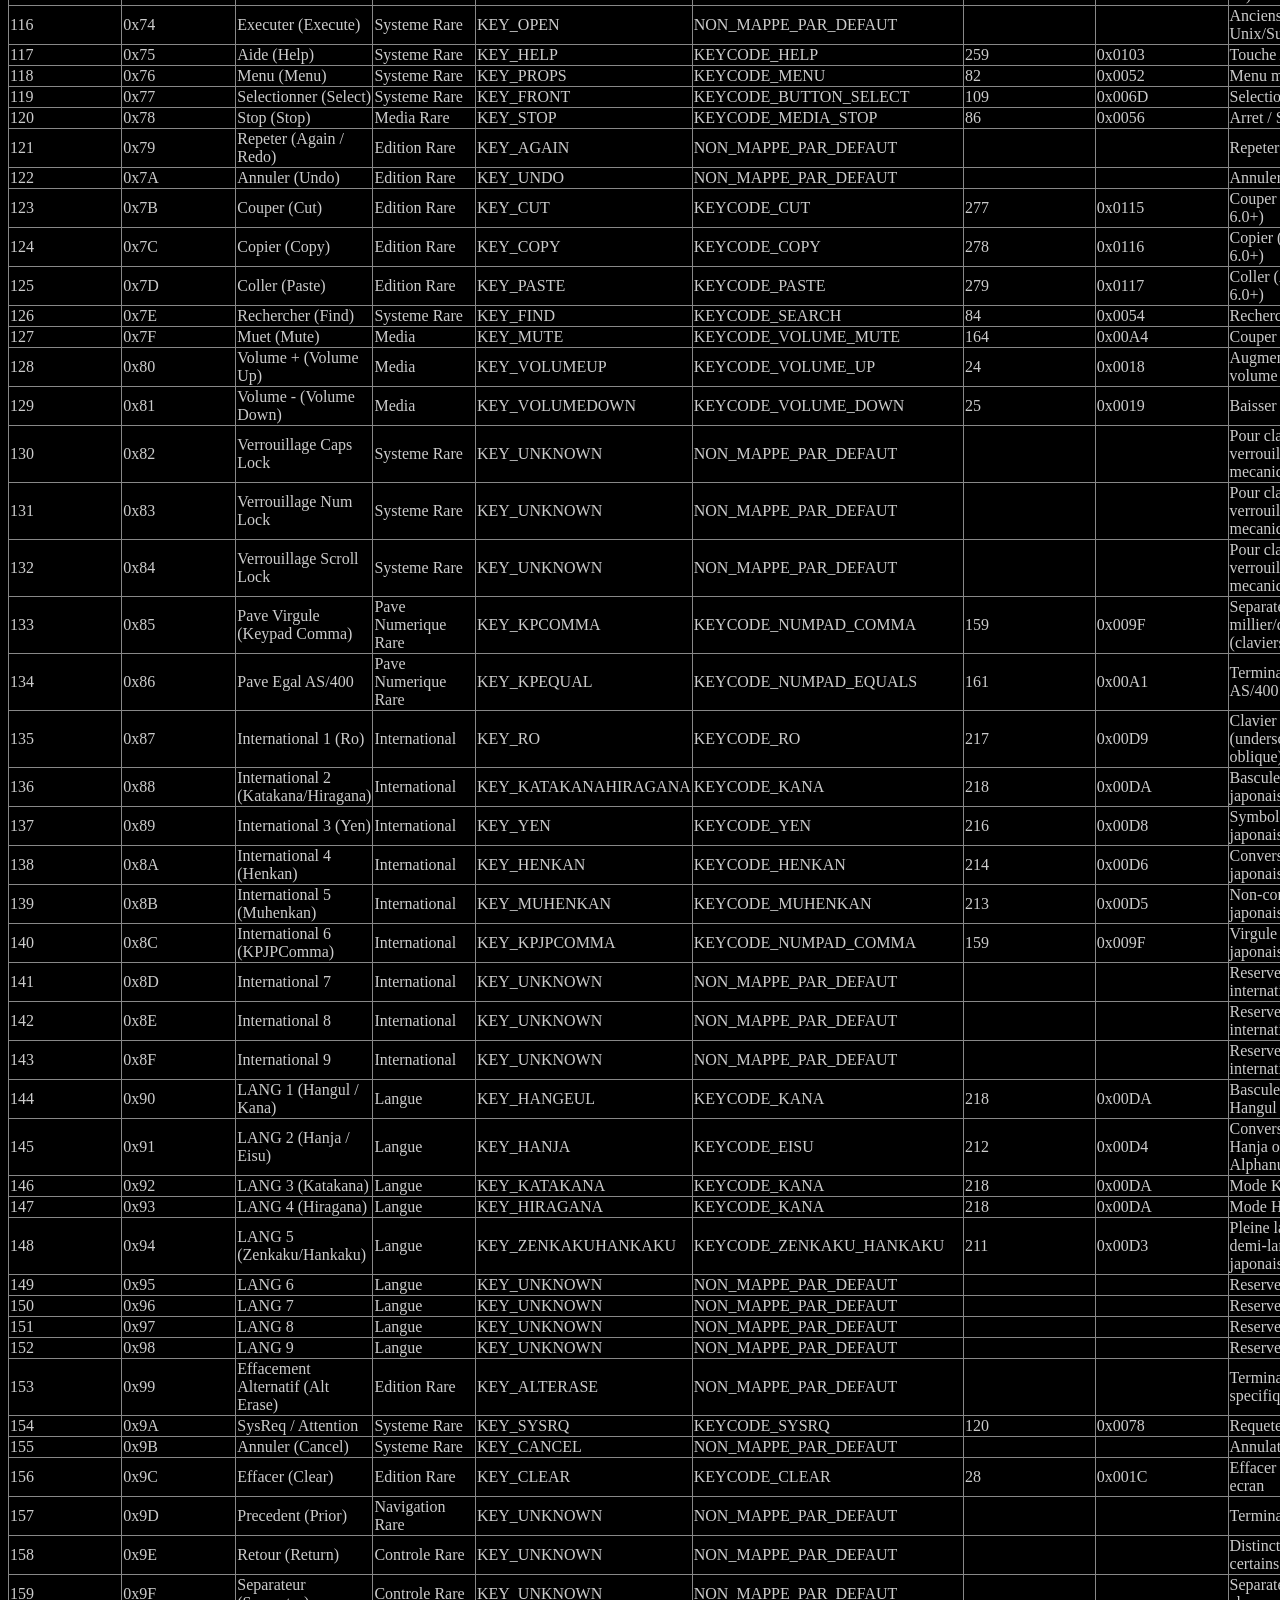
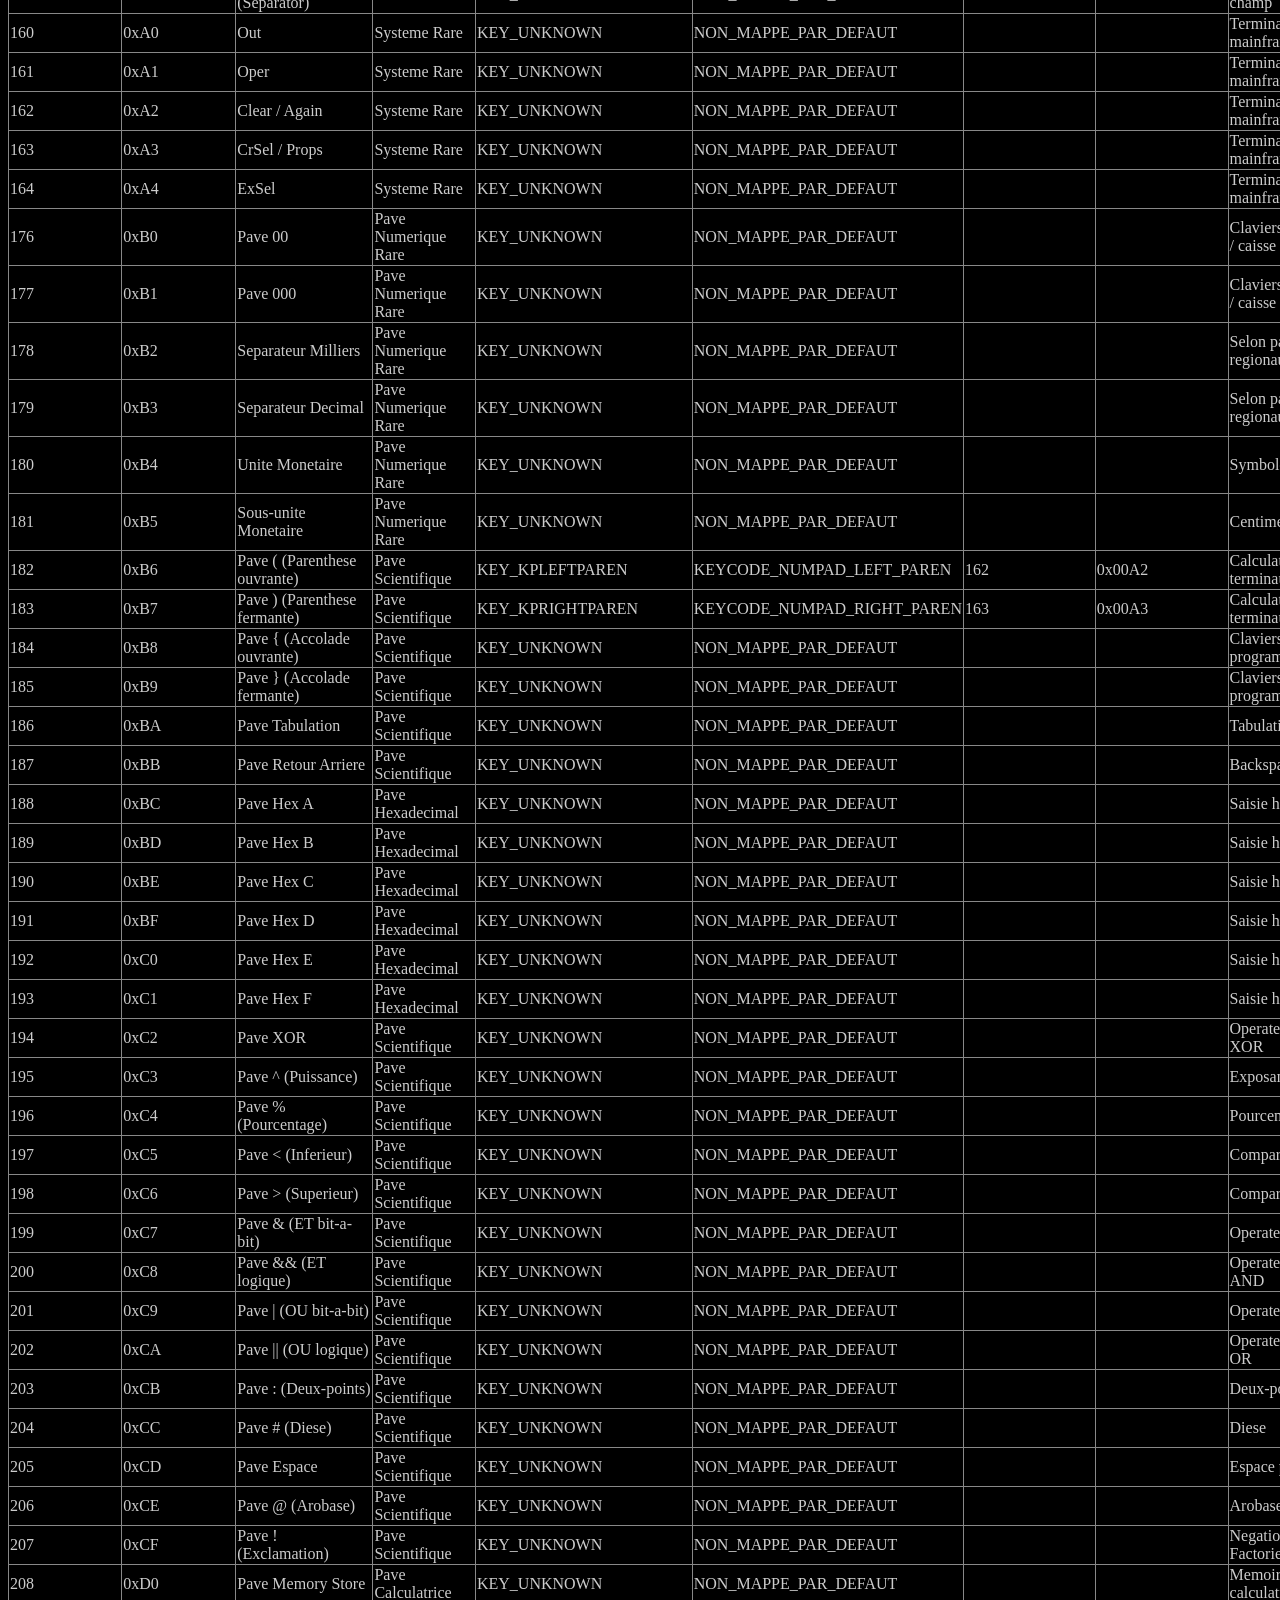
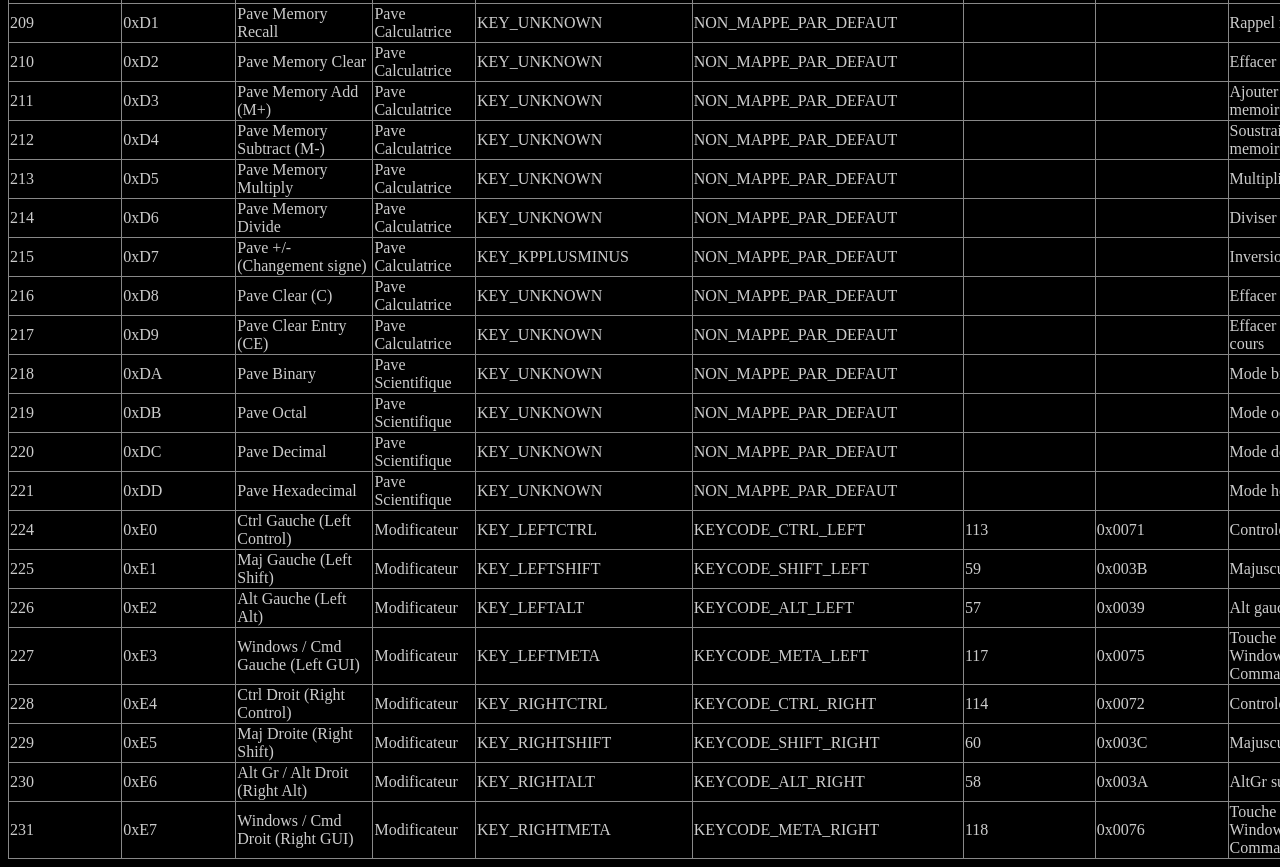
<file: applications/usage-action-clavier-bluetooth.html>
<!DOCTYPE html>
<html lang="fr">
<head>
<meta charset="utf-8">
<meta name="viewport" content="width=device-width, initial-scale=1">
<title>Arborescence</title>
<link rel="icon" href="../favicon.png" type="image/png">
<style>body{color:#cccccc;background:#000000;}</style>
</head>
<body>
<style>#tableau1 td{border:1px solid #888888;}</style>
<table style="border-collapse: collapse;" id="tableau1">
  <tbody>
    <tr><td>HID_Usage_Dec</td><td>HID_Usage_Hex</td><td>Touche_Physique</td><td>Categorie</td><td>Linux_Keycode</td><td>Android_KeyEvent_Const</td><td>Android_Code_Dec</td><td>Android_Code_Hex</td><td>Notes</td>
    </tr>
    <tr><td>0</td><td>0x00</td><td>Reserved (No event indicated)</td><td>Systeme/Erreur</td><td>KEY_RESERVED</td><td>KEYCODE_UNKNOWN</td><td>0</td><td>0x0000</td><td>Aucun evenement</td>
    </tr>
    <tr><td>1</td><td>0x01</td><td>Keyboard ErrorRollOver</td><td>Systeme/Erreur</td><td>KEY_UNKNOWN</td><td>KEYCODE_UNKNOWN</td><td>0</td><td>0x0000</td><td>Trop de touches pressees simultanement (ghosting)</td>
    </tr>
    <tr><td>2</td><td>0x02</td><td>Keyboard POSTFail</td><td>Systeme/Erreur</td><td>KEY_UNKNOWN</td><td>KEYCODE_UNKNOWN</td><td>0</td><td>0x0000</td><td>Erreur auto-test materiel du clavier</td>
    </tr>
    <tr><td>3</td><td>0x03</td><td>Keyboard ErrorUndefined</td><td>Systeme/Erreur</td><td>KEY_UNKNOWN</td><td>KEYCODE_UNKNOWN</td><td>0</td><td>0x0000</td><td>Erreur materielle indeterminee</td>
    </tr>
    <tr><td>4</td><td>0x04</td><td>Touche A</td><td>Alphabet</td><td>KEY_A</td><td>KEYCODE_A</td><td>29</td><td>0x001D</td><td>Q en AZERTY</td>
    </tr>
    <tr><td>5</td><td>0x05</td><td>Touche B</td><td>Alphabet</td><td>KEY_B</td><td>KEYCODE_B</td><td>30</td><td>0x001E</td><td>Identique QWERTY/AZERTY</td>
    </tr>
    <tr><td>6</td><td>0x06</td><td>Touche C</td><td>Alphabet</td><td>KEY_C</td><td>KEYCODE_C</td><td>31</td><td>0x001F</td><td>Identique QWERTY/AZERTY</td>
    </tr>
    <tr><td>7</td><td>0x07</td><td>Touche D</td><td>Alphabet</td><td>KEY_D</td><td>KEYCODE_D</td><td>32</td><td>0x0020</td><td>Identique QWERTY/AZERTY</td>
    </tr>
    <tr><td>8</td><td>0x08</td><td>Touche E</td><td>Alphabet</td><td>KEY_E</td><td>KEYCODE_E</td><td>33</td><td>0x0021</td><td>Identique QWERTY/AZERTY</td>
    </tr>
    <tr><td>9</td><td>0x09</td><td>Touche F</td><td>Alphabet</td><td>KEY_F</td><td>KEYCODE_F</td><td>34</td><td>0x0022</td><td>Identique QWERTY/AZERTY</td>
    </tr>
    <tr><td>10</td><td>0x0A</td><td>Touche G</td><td>Alphabet</td><td>KEY_G</td><td>KEYCODE_G</td><td>35</td><td>0x0023</td><td>Identique QWERTY/AZERTY</td>
    </tr>
    <tr><td>11</td><td>0x0B</td><td>Touche H</td><td>Alphabet</td><td>KEY_H</td><td>KEYCODE_H</td><td>36</td><td>0x0024</td><td>Identique QWERTY/AZERTY</td>
    </tr>
    <tr><td>12</td><td>0x0C</td><td>Touche I</td><td>Alphabet</td><td>KEY_I</td><td>KEYCODE_I</td><td>37</td><td>0x0025</td><td>Identique QWERTY/AZERTY</td>
    </tr>
    <tr><td>13</td><td>0x0D</td><td>Touche J</td><td>Alphabet</td><td>KEY_J</td><td>KEYCODE_J</td><td>38</td><td>0x0026</td><td>Identique QWERTY/AZERTY</td>
    </tr>
    <tr><td>14</td><td>0x0E</td><td>Touche K</td><td>Alphabet</td><td>KEY_K</td><td>KEYCODE_K</td><td>39</td><td>0x0027</td><td>Identique QWERTY/AZERTY</td>
    </tr>
    <tr><td>15</td><td>0x0F</td><td>Touche L</td><td>Alphabet</td><td>KEY_L</td><td>KEYCODE_L</td><td>40</td><td>0x0028</td><td>Identique QWERTY/AZERTY</td>
    </tr>
    <tr><td>16</td><td>0x10</td><td>Touche M</td><td>Alphabet</td><td>KEY_M</td><td>KEYCODE_M</td><td>41</td><td>0x0029</td><td>Virgule (?) en AZERTY</td>
    </tr>
    <tr><td>17</td><td>0x11</td><td>Touche N</td><td>Alphabet</td><td>KEY_N</td><td>KEYCODE_N</td><td>42</td><td>0x002A</td><td>Identique QWERTY/AZERTY</td>
    </tr>
    <tr><td>18</td><td>0x12</td><td>Touche O</td><td>Alphabet</td><td>KEY_O</td><td>KEYCODE_O</td><td>43</td><td>0x002B</td><td>Identique QWERTY/AZERTY</td>
    </tr>
    <tr><td>19</td><td>0x13</td><td>Touche P</td><td>Alphabet</td><td>KEY_P</td><td>KEYCODE_P</td><td>44</td><td>0x002C</td><td>Identique QWERTY/AZERTY</td>
    </tr>
    <tr><td>20</td><td>0x14</td><td>Touche Q</td><td>Alphabet</td><td>KEY_Q</td><td>KEYCODE_Q</td><td>45</td><td>0x002D</td><td>A en AZERTY</td>
    </tr>
    <tr><td>21</td><td>0x15</td><td>Touche R</td><td>Alphabet</td><td>KEY_R</td><td>KEYCODE_R</td><td>46</td><td>0x002E</td><td>Identique QWERTY/AZERTY</td>
    </tr>
    <tr><td>22</td><td>0x16</td><td>Touche S</td><td>Alphabet</td><td>KEY_S</td><td>KEYCODE_S</td><td>47</td><td>0x002F</td><td>Identique QWERTY/AZERTY</td>
    </tr>
    <tr><td>23</td><td>0x17</td><td>Touche T</td><td>Alphabet</td><td>KEY_T</td><td>KEYCODE_T</td><td>48</td><td>0x0030</td><td>Identique QWERTY/AZERTY</td>
    </tr>
    <tr><td>24</td><td>0x18</td><td>Touche U</td><td>Alphabet</td><td>KEY_U</td><td>KEYCODE_U</td><td>49</td><td>0x0031</td><td>Identique QWERTY/AZERTY</td>
    </tr>
    <tr><td>25</td><td>0x19</td><td>Touche V</td><td>Alphabet</td><td>KEY_V</td><td>KEYCODE_V</td><td>50</td><td>0x0032</td><td>Identique QWERTY/AZERTY</td>
    </tr>
    <tr><td>26</td><td>0x1A</td><td>Touche W</td><td>Alphabet</td><td>KEY_W</td><td>KEYCODE_W</td><td>51</td><td>0x0033</td><td>Z en AZERTY</td>
    </tr>
    <tr><td>27</td><td>0x1B</td><td>Touche X</td><td>Alphabet</td><td>KEY_X</td><td>KEYCODE_X</td><td>52</td><td>0x0034</td><td>Identique QWERTY/AZERTY</td>
    </tr>
    <tr><td>28</td><td>0x1C</td><td>Touche Y</td><td>Alphabet</td><td>KEY_Y</td><td>KEYCODE_Y</td><td>53</td><td>0x0035</td><td>Identique QWERTY/AZERTY</td>
    </tr>
    <tr><td>29</td><td>0x1D</td><td>Touche Z</td><td>Alphabet</td><td>KEY_Z</td><td>KEYCODE_Z</td><td>54</td><td>0x0036</td><td>W en AZERTY</td>
    </tr>
    <tr><td>30</td><td>0x1E</td><td>Chiffre 1</td><td>Chiffres</td><td>KEY_1</td><td>KEYCODE_1</td><td>8</td><td>0x0008</td><td>&amp; / 1 en AZERTY</td>
    </tr>
    <tr><td>31</td><td>0x1F</td><td>Chiffre 2</td><td>Chiffres</td><td>KEY_2</td><td>KEYCODE_2</td><td>9</td><td>0x0009</td><td>e accent aigu / 2 en AZERTY</td>
    </tr>
    <tr><td>32</td><td>0x20</td><td>Chiffre 3</td><td>Chiffres</td><td>KEY_3</td><td>KEYCODE_3</td><td>10</td><td>0x000A</td><td>""" / 3 en AZERTY"</td>
    </tr>
    <tr><td>33</td><td>0x21</td><td>Chiffre 4</td><td>Chiffres</td><td>KEY_4</td><td>KEYCODE_4</td><td>11</td><td>0x000B</td><td>' / 4 en AZERTY</td>
    </tr>
    <tr><td>34</td><td>0x22</td><td>Chiffre 5</td><td>Chiffres</td><td>KEY_5</td><td>KEYCODE_5</td><td>12</td><td>0x000C</td><td>( / 5 en AZERTY</td>
    </tr>
    <tr><td>35</td><td>0x23</td><td>Chiffre 6</td><td>Chiffres</td><td>KEY_6</td><td>KEYCODE_6</td><td>13</td><td>0x000D</td><td>- / 6 en AZERTY</td>
    </tr>
    <tr><td>36</td><td>0x24</td><td>Chiffre 7</td><td>Chiffres</td><td>KEY_7</td><td>KEYCODE_7</td><td>14</td><td>0x000E</td><td>e accent grave / 7 en AZERTY</td>
    </tr>
    <tr><td>37</td><td>0x25</td><td>Chiffre 8</td><td>Chiffres</td><td>KEY_8</td><td>KEYCODE_8</td><td>15</td><td>0x000F</td><td>_ / 8 en AZERTY</td>
    </tr>
    <tr><td>38</td><td>0x26</td><td>Chiffre 9</td><td>Chiffres</td><td>KEY_9</td><td>KEYCODE_9</td><td>16</td><td>0x0010</td><td>c cedille / 9 en AZERTY</td>
    </tr>
    <tr><td>39</td><td>0x27</td><td>Chiffre 0</td><td>Chiffres</td><td>KEY_0</td><td>KEYCODE_0</td><td>7</td><td>0x0007</td><td>a accent grave / 0 en AZERTY</td>
    </tr>
    <tr><td>40</td><td>0x28</td><td>Entree (Return / Enter)</td><td>Controle</td><td>KEY_ENTER</td><td>KEYCODE_ENTER</td><td>66</td><td>0x0042</td><td>Validation principale</td>
    </tr>
    <tr><td>41</td><td>0x29</td><td>Echap (Escape)</td><td>Controle</td><td>KEY_ESC</td><td>KEYCODE_ESCAPE</td><td>111</td><td>0x006F</td><td>Annulation / Retour</td>
    </tr>
    <tr><td>42</td><td>0x2A</td><td>Retour arriere (Backspace)</td><td>Controle</td><td>KEY_BACKSPACE</td><td>KEYCODE_DEL</td><td>67</td><td>0x0043</td><td>Effacement arriere</td>
    </tr>
    <tr><td>43</td><td>0x2B</td><td>Tabulation (Tab)</td><td>Controle</td><td>KEY_TAB</td><td>KEYCODE_TAB</td><td>61</td><td>0x003D</td><td>Tabulation</td>
    </tr>
    <tr><td>44</td><td>0x2C</td><td>Espace (Spacebar)</td><td>Controle</td><td>KEY_SPACE</td><td>KEYCODE_SPACE</td><td>62</td><td>0x003E</td><td>Barre d'espace (Android 62 = Espace)</td>
    </tr>
    <tr><td>45</td><td>0x2D</td><td>Tiret / Souligne (- _)</td><td>Ponctuation</td><td>KEY_MINUS</td><td>KEYCODE_MINUS</td><td>69</td><td>0x0045</td><td>) et degre sur AZERTY</td>
    </tr>
    <tr><td>46</td><td>0x2E</td><td>Egal / Plus (= +)</td><td>Ponctuation</td><td>KEY_EQUAL</td><td>KEYCODE_EQUALS</td><td>70</td><td>0x0046</td><td>= et + sur AZERTY</td>
    </tr>
    <tr><td>47</td><td>0x2F</td><td>Crochet ouvrant ([ {)</td><td>Ponctuation</td><td>KEY_LEFTBRACE</td><td>KEYCODE_LEFT_BRACKET</td><td>71</td><td>0x0047</td><td>Accent circonflexe / trema sur AZERTY</td>
    </tr>
    <tr><td>48</td><td>0x30</td><td>Crochet fermant (] })</td><td>Ponctuation</td><td>KEY_RIGHTBRACE</td><td>KEYCODE_RIGHT_BRACKET</td><td>72</td><td>0x0048</td><td>$ et livre sterling sur AZERTY</td>
    </tr>
    <tr><td>49</td><td>0x31</td><td>Antislash (\ |)</td><td>Ponctuation</td><td>KEY_BACKSLASH</td><td>KEYCODE_BACKSLASH</td><td>73</td><td>0x0049</td><td>* et micro sur AZERTY (ANSI)</td>
    </tr>
    <tr><td>50</td><td>0x32</td><td>Diese / Tilde Non-US (# ~)</td><td>Ponctuation</td><td>KEY_BACKSLASH</td><td>KEYCODE_BACKSLASH</td><td>73</td><td>0x0049</td><td>* et micro sur claviers ISO</td>
    </tr>
    <tr><td>51</td><td>0x33</td><td>Point-virgule (; :)</td><td>Ponctuation</td><td>KEY_SEMICOLON</td><td>KEYCODE_SEMICOLON</td><td>74</td><td>0x004A</td><td>Touche M sur AZERTY</td>
    </tr>
    <tr><td>52</td><td>0x34</td><td>"Apostrophe (' "")"</td><td>Ponctuation</td><td>KEY_APOSTROPHE</td><td>KEYCODE_APOSTROPHE</td><td>75</td><td>0x004B</td><td>u accent grave / % sur AZERTY</td>
    </tr>
    <tr><td>53</td><td>0x35</td><td>Accent grave / Tilde (` ~)</td><td>Ponctuation</td><td>KEY_GRAVE</td><td>KEYCODE_GRAVE</td><td>68</td><td>0x0044</td><td>Touche exposant 2 en haut a gauche AZERTY</td>
    </tr>
    <tr><td>54</td><td>0x36</td><td>Virgule (, &lt;)</td><td>Ponctuation</td><td>KEY_COMMA</td><td>KEYCODE_COMMA</td><td>55</td><td>0x0037</td><td>; et . sur AZERTY</td>
    </tr>
    <tr><td>55</td><td>0x37</td><td>Point (. &gt;)</td><td>Ponctuation</td><td>KEY_DOT</td><td>KEYCODE_PERIOD</td><td>56</td><td>0x0038</td><td>: et / sur AZERTY</td>
    </tr>
    <tr><td>56</td><td>0x38</td><td>Slash (/ ?)</td><td>Ponctuation</td><td>KEY_SLASH</td><td>KEYCODE_SLASH</td><td>76</td><td>0x004C</td><td>! et paragraphe sur AZERTY</td>
    </tr>
    <tr><td>57</td><td>0x39</td><td>Verr. Maj (Caps Lock)</td><td>Controle</td><td>KEY_CAPSLOCK</td><td>KEYCODE_CAPS_LOCK</td><td>115</td><td>0x0073</td><td>Verrouillage majuscules</td>
    </tr>
    <tr><td>58</td><td>0x3A</td><td>F1</td><td>Fonction</td><td>KEY_F1</td><td>KEYCODE_F1</td><td>131</td><td>0x0083</td><td>Touche de fonction F1</td>
    </tr>
    <tr><td>59</td><td>0x3B</td><td>F2</td><td>Fonction</td><td>KEY_F2</td><td>KEYCODE_F2</td><td>132</td><td>0x0084</td><td>Touche de fonction F2</td>
    </tr>
    <tr><td>60</td><td>0x3C</td><td>F3</td><td>Fonction</td><td>KEY_F3</td><td>KEYCODE_F3</td><td>133</td><td>0x0085</td><td>Touche de fonction F3</td>
    </tr>
    <tr><td>61</td><td>0x3D</td><td>F4</td><td>Fonction</td><td>KEY_F4</td><td>KEYCODE_F4</td><td>134</td><td>0x0086</td><td>Touche de fonction F4</td>
    </tr>
    <tr><td>62</td><td>0x3E</td><td>F5</td><td>Fonction</td><td>KEY_F5</td><td>KEYCODE_F5</td><td>135</td><td>0x0087</td><td>Touche F5 (HID 62 -&gt; Android 135)</td>
    </tr>
    <tr><td>63</td><td>0x3F</td><td>F6</td><td>Fonction</td><td>KEY_F6</td><td>KEYCODE_F6</td><td>136</td><td>0x0088</td><td>Touche de fonction F6</td>
    </tr>
    <tr><td>64</td><td>0x40</td><td>F7</td><td>Fonction</td><td>KEY_F7</td><td>KEYCODE_F7</td><td>137</td><td>0x0089</td><td>Touche de fonction F7</td>
    </tr>
    <tr><td>65</td><td>0x41</td><td>F8</td><td>Fonction</td><td>KEY_F8</td><td>KEYCODE_F8</td><td>138</td><td>0x008A</td><td>Touche de fonction F8</td>
    </tr>
    <tr><td>66</td><td>0x42</td><td>F9</td><td>Fonction</td><td>KEY_F9</td><td>KEYCODE_F9</td><td>139</td><td>0x008B</td><td>Touche de fonction F9</td>
    </tr>
    <tr><td>67</td><td>0x43</td><td>F10</td><td>Fonction</td><td>KEY_F10</td><td>KEYCODE_F10</td><td>140</td><td>0x008C</td><td>Touche de fonction F10</td>
    </tr>
    <tr><td>68</td><td>0x44</td><td>F11</td><td>Fonction</td><td>KEY_F11</td><td>KEYCODE_F11</td><td>141</td><td>0x008D</td><td>Touche de fonction F11</td>
    </tr>
    <tr><td>69</td><td>0x45</td><td>F12</td><td>Fonction</td><td>KEY_F12</td><td>KEYCODE_F12</td><td>142</td><td>0x008E</td><td>Touche de fonction F12</td>
    </tr>
    <tr><td>70</td><td>0x46</td><td>Impr. Ecran (Print Screen)</td><td>Systeme</td><td>KEY_SYSRQ</td><td>KEYCODE_SYSRQ</td><td>120</td><td>0x0078</td><td>Capture d'ecran / SysRq</td>
    </tr>
    <tr><td>71</td><td>0x47</td><td>Arret defil. (Scroll Lock)</td><td>Controle</td><td>KEY_SCROLLLOCK</td><td>KEYCODE_SCROLL_LOCK</td><td>116</td><td>0x0074</td><td>Arret defilement</td>
    </tr>
    <tr><td>72</td><td>0x48</td><td>Pause / Attn (Pause / Break)</td><td>Controle</td><td>KEY_PAUSE</td><td>KEYCODE_BREAK</td><td>121</td><td>0x0079</td><td>Pause / Break</td>
    </tr>
    <tr><td>73</td><td>0x49</td><td>Inser (Insert)</td><td>Edition</td><td>KEY_INSERT</td><td>KEYCODE_INSERT</td><td>124</td><td>0x007C</td><td>Mode insertion</td>
    </tr>
    <tr><td>74</td><td>0x4A</td><td>Debut (Home)</td><td>Navigation</td><td>KEY_HOME</td><td>KEYCODE_MOVE_HOME</td><td>122</td><td>0x007A</td><td>Debut de ligne / document</td>
    </tr>
    <tr><td>75</td><td>0x4B</td><td>Page Prec. (Page Up)</td><td>Navigation</td><td>KEY_PAGEUP</td><td>KEYCODE_PAGE_UP</td><td>92</td><td>0x005C</td><td>Page precedente</td>
    </tr>
    <tr><td>76</td><td>0x4C</td><td>Suppr (Delete Forward)</td><td>Edition</td><td>KEY_DELETE</td><td>KEYCODE_FORWARD_DEL</td><td>112</td><td>0x0070</td><td>Suppression avant</td>
    </tr>
    <tr><td>77</td><td>0x4D</td><td>Fin (End)</td><td>Navigation</td><td>KEY_END</td><td>KEYCODE_MOVE_END</td><td>123</td><td>0x007B</td><td>Fin de ligne / document</td>
    </tr>
    <tr><td>78</td><td>0x4E</td><td>Page Suiv. (Page Down)</td><td>Navigation</td><td>KEY_PAGEDOWN</td><td>KEYCODE_PAGE_DOWN</td><td>93</td><td>0x005D</td><td>Page suivante</td>
    </tr>
    <tr><td>79</td><td>0x4F</td><td>Fleche Droite (Right Arrow)</td><td>Navigation</td><td>KEY_RIGHT</td><td>KEYCODE_DPAD_RIGHT</td><td>22</td><td>0x0016</td><td>Direction droite</td>
    </tr>
    <tr><td>80</td><td>0x50</td><td>Fleche Gauche (Left Arrow)</td><td>Navigation</td><td>KEY_LEFT</td><td>KEYCODE_DPAD_LEFT</td><td>21</td><td>0x0015</td><td>Direction gauche</td>
    </tr>
    <tr><td>81</td><td>0x51</td><td>Fleche Bas (Down Arrow)</td><td>Navigation</td><td>KEY_DOWN</td><td>KEYCODE_DPAD_DOWN</td><td>20</td><td>0x0014</td><td>Direction bas</td>
    </tr>
    <tr><td>82</td><td>0x52</td><td>Fleche Haut (Up Arrow)</td><td>Navigation</td><td>KEY_UP</td><td>KEYCODE_DPAD_UP</td><td>19</td><td>0x0013</td><td>Direction haut</td>
    </tr>
    <tr><td>83</td><td>0x53</td><td>Verr. Num (Num Lock)</td><td>Pave Numerique</td><td>KEY_NUMLOCK</td><td>KEYCODE_NUM_LOCK</td><td>143</td><td>0x008F</td><td>Verrouillage pave numerique</td>
    </tr>
    <tr><td>84</td><td>0x54</td><td>Pave / (Keypad Divide)</td><td>Pave Numerique</td><td>KEY_KPSLASH</td><td>KEYCODE_NUMPAD_DIVIDE</td><td>154</td><td>0x009A</td><td>Division pave numerique</td>
    </tr>
    <tr><td>85</td><td>0x55</td><td>Pave * (Keypad Multiply)</td><td>Pave Numerique</td><td>KEY_KPASTERISK</td><td>KEYCODE_NUMPAD_MULTIPLY</td><td>155</td><td>0x009B</td><td>Multiplication pave numerique</td>
    </tr>
    <tr><td>86</td><td>0x56</td><td>Pave - (Keypad Subtract)</td><td>Pave Numerique</td><td>KEY_KPMINUS</td><td>KEYCODE_NUMPAD_SUBTRACT</td><td>156</td><td>0x009C</td><td>Soustraction pave numerique</td>
    </tr>
    <tr><td>87</td><td>0x57</td><td>Pave + (Keypad Add)</td><td>Pave Numerique</td><td>KEY_KPPLUS</td><td>KEYCODE_NUMPAD_ADD</td><td>157</td><td>0x009D</td><td>Addition pave numerique</td>
    </tr>
    <tr><td>88</td><td>0x58</td><td>Pave Entree (Keypad Enter)</td><td>Pave Numerique</td><td>KEY_KPENTER</td><td>KEYCODE_NUMPAD_ENTER</td><td>160</td><td>0x00A0</td><td>Entree pave numerique</td>
    </tr>
    <tr><td>89</td><td>0x59</td><td>Pave 1 / Fin</td><td>Pave Numerique</td><td>KEY_KP1</td><td>KEYCODE_NUMPAD_1</td><td>145</td><td>0x0091</td><td>1 pave numerique</td>
    </tr>
    <tr><td>90</td><td>0x5A</td><td>Pave 2 / Bas</td><td>Pave Numerique</td><td>KEY_KP2</td><td>KEYCODE_NUMPAD_2</td><td>146</td><td>0x0092</td><td>2 pave numerique</td>
    </tr>
    <tr><td>91</td><td>0x5B</td><td>Pave 3 / Page Suiv</td><td>Pave Numerique</td><td>KEY_KP3</td><td>KEYCODE_NUMPAD_3</td><td>147</td><td>0x0093</td><td>3 pave numerique</td>
    </tr>
    <tr><td>92</td><td>0x5C</td><td>Pave 4 / Gauche</td><td>Pave Numerique</td><td>KEY_KP4</td><td>KEYCODE_NUMPAD_4</td><td>148</td><td>0x0094</td><td>4 pave numerique</td>
    </tr>
    <tr><td>93</td><td>0x5D</td><td>Pave 5</td><td>Pave Numerique</td><td>KEY_KP5</td><td>KEYCODE_NUMPAD_5</td><td>149</td><td>0x0095</td><td>5 pave numerique</td>
    </tr>
    <tr><td>94</td><td>0x5E</td><td>Pave 6 / Droite</td><td>Pave Numerique</td><td>KEY_KP6</td><td>KEYCODE_NUMPAD_6</td><td>150</td><td>0x0096</td><td>6 pave numerique</td>
    </tr>
    <tr><td>95</td><td>0x5F</td><td>Pave 7 / Debut</td><td>Pave Numerique</td><td>KEY_KP7</td><td>KEYCODE_NUMPAD_7</td><td>151</td><td>0x0097</td><td>7 pave numerique</td>
    </tr>
    <tr><td>96</td><td>0x60</td><td>Pave 8 / Haut</td><td>Pave Numerique</td><td>KEY_KP8</td><td>KEYCODE_NUMPAD_8</td><td>152</td><td>0x0098</td><td>8 pave numerique</td>
    </tr>
    <tr><td>97</td><td>0x61</td><td>Pave 9 / Page Prec</td><td>Pave Numerique</td><td>KEY_KP9</td><td>KEYCODE_NUMPAD_9</td><td>153</td><td>0x0099</td><td>9 pave numerique</td>
    </tr>
    <tr><td>98</td><td>0x62</td><td>Pave 0 / Inser</td><td>Pave Numerique</td><td>KEY_KP0</td><td>KEYCODE_NUMPAD_0</td><td>144</td><td>0x0090</td><td>0 pave numerique</td>
    </tr>
    <tr><td>99</td><td>0x63</td><td>Pave . / Suppr</td><td>Pave Numerique</td><td>KEY_KPDOT</td><td>KEYCODE_NUMPAD_DOT</td><td>158</td><td>0x009E</td><td>Point pave numerique</td>
    </tr>
    <tr><td>100</td><td>0x64</td><td>Touche Non-US \ | (&lt; &gt; sur AZERTY)</td><td>Ponctuation ISO</td><td>KEY_102ND</td><td>KEYCODE_BACKSLASH</td><td>73</td><td>0x0049</td><td>Touche &lt; et &gt; a gauche du W sur AZERTY</td>
    </tr>
    <tr><td>101</td><td>0x65</td><td>Menu Contextuel (Application)</td><td>Systeme</td><td>KEY_COMPOSE</td><td>KEYCODE_MENU</td><td>82</td><td>0x0052</td><td>Touche clic droit / menu</td>
    </tr>
    <tr><td>102</td><td>0x66</td><td>Alimentation (Power)</td><td>Systeme</td><td>KEY_POWER</td><td>KEYCODE_POWER</td><td>26</td><td>0x001A</td><td>Bouton mise en veille / extinction</td>
    </tr>
    <tr><td>103</td><td>0x67</td><td>Pave = (Keypad Equals)</td><td>Pave Numerique</td><td>KEY_KPEQUAL</td><td>KEYCODE_NUMPAD_EQUALS</td><td>161</td><td>0x00A1</td><td>Egal pave numerique (claviers Mac/Sun)</td>
    </tr>
    <tr><td>104</td><td>0x68</td><td>F13</td><td>Fonction Rare</td><td>KEY_F13</td><td>NON_MAPPE_PAR_DEFAUT</td><td></td><td></td><td>Non mappe sur Android standard (necessite fichier .kl)</td>
    </tr>
    <tr><td>105</td><td>0x69</td><td>F14</td><td>Fonction Rare</td><td>KEY_F14</td><td>NON_MAPPE_PAR_DEFAUT</td><td></td><td></td><td>Non mappe sur Android standard (necessite fichier .kl)</td>
    </tr>
    <tr><td>106</td><td>0x6A</td><td>F15</td><td>Fonction Rare</td><td>KEY_F15</td><td>NON_MAPPE_PAR_DEFAUT</td><td></td><td></td><td>Non mappe sur Android standard (necessite fichier .kl)</td>
    </tr>
    <tr><td>107</td><td>0x6B</td><td>F16</td><td>Fonction Rare</td><td>KEY_F16</td><td>NON_MAPPE_PAR_DEFAUT</td><td></td><td></td><td>Non mappe sur Android standard (necessite fichier .kl)</td>
    </tr>
    <tr><td>108</td><td>0x6C</td><td>F17</td><td>Fonction Rare</td><td>KEY_F17</td><td>NON_MAPPE_PAR_DEFAUT</td><td></td><td></td><td>Non mappe sur Android standard (necessite fichier .kl)</td>
    </tr>
    <tr><td>109</td><td>0x6D</td><td>F18</td><td>Fonction Rare</td><td>KEY_F18</td><td>NON_MAPPE_PAR_DEFAUT</td><td></td><td></td><td>Non mappe sur Android standard (necessite fichier .kl)</td>
    </tr>
    <tr><td>110</td><td>0x6E</td><td>F19</td><td>Fonction Rare</td><td>KEY_F19</td><td>NON_MAPPE_PAR_DEFAUT</td><td></td><td></td><td>Non mappe sur Android standard (necessite fichier .kl)</td>
    </tr>
    <tr><td>111</td><td>0x6F</td><td>F20</td><td>Fonction Rare</td><td>KEY_F20</td><td>NON_MAPPE_PAR_DEFAUT</td><td></td><td></td><td>Non mappe sur Android standard (necessite fichier .kl)</td>
    </tr>
    <tr><td>112</td><td>0x70</td><td>F21</td><td>Fonction Rare</td><td>KEY_F21</td><td>NON_MAPPE_PAR_DEFAUT</td><td></td><td></td><td>Non mappe sur Android standard (necessite fichier .kl)</td>
    </tr>
    <tr><td>113</td><td>0x71</td><td>F22</td><td>Fonction Rare</td><td>KEY_F22</td><td>NON_MAPPE_PAR_DEFAUT</td><td></td><td></td><td>Non mappe sur Android standard (necessite fichier .kl)</td>
    </tr>
    <tr><td>114</td><td>0x72</td><td>F23</td><td>Fonction Rare</td><td>KEY_F23</td><td>NON_MAPPE_PAR_DEFAUT</td><td></td><td></td><td>Non mappe sur Android standard (necessite fichier .kl)</td>
    </tr>
    <tr><td>115</td><td>0x73</td><td>F24</td><td>Fonction Rare</td><td>KEY_F24</td><td>NON_MAPPE_PAR_DEFAUT</td><td></td><td></td><td>Non mappe sur Android standard (necessite fichier .kl)</td>
    </tr>
    <tr><td>116</td><td>0x74</td><td>Executer (Execute)</td><td>Systeme Rare</td><td>KEY_OPEN</td><td>NON_MAPPE_PAR_DEFAUT</td><td></td><td></td><td>Anciens terminaux Unix/Sun</td>
    </tr>
    <tr><td>117</td><td>0x75</td><td>Aide (Help)</td><td>Systeme Rare</td><td>KEY_HELP</td><td>KEYCODE_HELP</td><td>259</td><td>0x0103</td><td>Touche Aide</td>
    </tr>
    <tr><td>118</td><td>0x76</td><td>Menu (Menu)</td><td>Systeme Rare</td><td>KEY_PROPS</td><td>KEYCODE_MENU</td><td>82</td><td>0x0052</td><td>Menu materiel</td>
    </tr>
    <tr><td>119</td><td>0x77</td><td>Selectionner (Select)</td><td>Systeme Rare</td><td>KEY_FRONT</td><td>KEYCODE_BUTTON_SELECT</td><td>109</td><td>0x006D</td><td>Selection</td>
    </tr>
    <tr><td>120</td><td>0x78</td><td>Stop (Stop)</td><td>Media Rare</td><td>KEY_STOP</td><td>KEYCODE_MEDIA_STOP</td><td>86</td><td>0x0056</td><td>Arret / Stop</td>
    </tr>
    <tr><td>121</td><td>0x79</td><td>Repeter (Again / Redo)</td><td>Edition Rare</td><td>KEY_AGAIN</td><td>NON_MAPPE_PAR_DEFAUT</td><td></td><td></td><td>Repeter l'action</td>
    </tr>
    <tr><td>122</td><td>0x7A</td><td>Annuler (Undo)</td><td>Edition Rare</td><td>KEY_UNDO</td><td>NON_MAPPE_PAR_DEFAUT</td><td></td><td></td><td>Annuler l'action</td>
    </tr>
    <tr><td>123</td><td>0x7B</td><td>Couper (Cut)</td><td>Edition Rare</td><td>KEY_CUT</td><td>KEYCODE_CUT</td><td>277</td><td>0x0115</td><td>Couper (Android 6.0+)</td>
    </tr>
    <tr><td>124</td><td>0x7C</td><td>Copier (Copy)</td><td>Edition Rare</td><td>KEY_COPY</td><td>KEYCODE_COPY</td><td>278</td><td>0x0116</td><td>Copier (Android 6.0+)</td>
    </tr>
    <tr><td>125</td><td>0x7D</td><td>Coller (Paste)</td><td>Edition Rare</td><td>KEY_PASTE</td><td>KEYCODE_PASTE</td><td>279</td><td>0x0117</td><td>Coller (Android 6.0+)</td>
    </tr>
    <tr><td>126</td><td>0x7E</td><td>Rechercher (Find)</td><td>Systeme Rare</td><td>KEY_FIND</td><td>KEYCODE_SEARCH</td><td>84</td><td>0x0054</td><td>Recherche</td>
    </tr>
    <tr><td>127</td><td>0x7F</td><td>Muet (Mute)</td><td>Media</td><td>KEY_MUTE</td><td>KEYCODE_VOLUME_MUTE</td><td>164</td><td>0x00A4</td><td>Couper le son</td>
    </tr>
    <tr><td>128</td><td>0x80</td><td>Volume + (Volume Up)</td><td>Media</td><td>KEY_VOLUMEUP</td><td>KEYCODE_VOLUME_UP</td><td>24</td><td>0x0018</td><td>Augmenter le volume</td>
    </tr>
    <tr><td>129</td><td>0x81</td><td>Volume - (Volume Down)</td><td>Media</td><td>KEY_VOLUMEDOWN</td><td>KEYCODE_VOLUME_DOWN</td><td>25</td><td>0x0019</td><td>Baisser le volume</td>
    </tr>
    <tr><td>130</td><td>0x82</td><td>Verrouillage Caps Lock</td><td>Systeme Rare</td><td>KEY_UNKNOWN</td><td>NON_MAPPE_PAR_DEFAUT</td><td></td><td></td><td>Pour claviers a verrouillage mecanique</td>
    </tr>
    <tr><td>131</td><td>0x83</td><td>Verrouillage Num Lock</td><td>Systeme Rare</td><td>KEY_UNKNOWN</td><td>NON_MAPPE_PAR_DEFAUT</td><td></td><td></td><td>Pour claviers a verrouillage mecanique</td>
    </tr>
    <tr><td>132</td><td>0x84</td><td>Verrouillage Scroll Lock</td><td>Systeme Rare</td><td>KEY_UNKNOWN</td><td>NON_MAPPE_PAR_DEFAUT</td><td></td><td></td><td>Pour claviers a verrouillage mecanique</td>
    </tr>
    <tr><td>133</td><td>0x85</td><td>Pave Virgule (Keypad Comma)</td><td>Pave Numerique Rare</td><td>KEY_KPCOMMA</td><td>KEYCODE_NUMPAD_COMMA</td><td>159</td><td>0x009F</td><td>Separateur millier/decimal (claviers japonais)</td>
    </tr>
    <tr><td>134</td><td>0x86</td><td>Pave Egal AS/400</td><td>Pave Numerique Rare</td><td>KEY_KPEQUAL</td><td>KEYCODE_NUMPAD_EQUALS</td><td>161</td><td>0x00A1</td><td>Terminaux IBM AS/400</td>
    </tr>
    <tr><td>135</td><td>0x87</td><td>International 1 (Ro)</td><td>International</td><td>KEY_RO</td><td>KEYCODE_RO</td><td>217</td><td>0x00D9</td><td>Clavier japonais JIS (underscore / barre oblique)</td>
    </tr>
    <tr><td>136</td><td>0x88</td><td>International 2 (Katakana/Hiragana)</td><td>International</td><td>KEY_KATAKANAHIRAGANA</td><td>KEYCODE_KANA</td><td>218</td><td>0x00DA</td><td>Bascule Kana japonais</td>
    </tr>
    <tr><td>137</td><td>0x89</td><td>International 3 (Yen)</td><td>International</td><td>KEY_YEN</td><td>KEYCODE_YEN</td><td>216</td><td>0x00D8</td><td>Symbole Yen japonais</td>
    </tr>
    <tr><td>138</td><td>0x8A</td><td>International 4 (Henkan)</td><td>International</td><td>KEY_HENKAN</td><td>KEYCODE_HENKAN</td><td>214</td><td>0x00D6</td><td>Conversion Kanji japonais</td>
    </tr>
    <tr><td>139</td><td>0x8B</td><td>International 5 (Muhenkan)</td><td>International</td><td>KEY_MUHENKAN</td><td>KEYCODE_MUHENKAN</td><td>213</td><td>0x00D5</td><td>Non-conversion japonais</td>
    </tr>
    <tr><td>140</td><td>0x8C</td><td>International 6 (KPJPComma)</td><td>International</td><td>KEY_KPJPCOMMA</td><td>KEYCODE_NUMPAD_COMMA</td><td>159</td><td>0x009F</td><td>Virgule pave japonais</td>
    </tr>
    <tr><td>141</td><td>0x8D</td><td>International 7</td><td>International</td><td>KEY_UNKNOWN</td><td>NON_MAPPE_PAR_DEFAUT</td><td></td><td></td><td>Reserve international</td>
    </tr>
    <tr><td>142</td><td>0x8E</td><td>International 8</td><td>International</td><td>KEY_UNKNOWN</td><td>NON_MAPPE_PAR_DEFAUT</td><td></td><td></td><td>Reserve international</td>
    </tr>
    <tr><td>143</td><td>0x8F</td><td>International 9</td><td>International</td><td>KEY_UNKNOWN</td><td>NON_MAPPE_PAR_DEFAUT</td><td></td><td></td><td>Reserve international</td>
    </tr>
    <tr><td>144</td><td>0x90</td><td>LANG 1 (Hangul / Kana)</td><td>Langue</td><td>KEY_HANGEUL</td><td>KEYCODE_KANA</td><td>218</td><td>0x00DA</td><td>Bascule Coreen Hangul ou Kana</td>
    </tr>
    <tr><td>145</td><td>0x91</td><td>LANG 2 (Hanja / Eisu)</td><td>Langue</td><td>KEY_HANJA</td><td>KEYCODE_EISU</td><td>212</td><td>0x00D4</td><td>Conversion Coreen Hanja ou Alphanumerique</td>
    </tr>
    <tr><td>146</td><td>0x92</td><td>LANG 3 (Katakana)</td><td>Langue</td><td>KEY_KATAKANA</td><td>KEYCODE_KANA</td><td>218</td><td>0x00DA</td><td>Mode Katakana</td>
    </tr>
    <tr><td>147</td><td>0x93</td><td>LANG 4 (Hiragana)</td><td>Langue</td><td>KEY_HIRAGANA</td><td>KEYCODE_KANA</td><td>218</td><td>0x00DA</td><td>Mode Hiragana</td>
    </tr>
    <tr><td>148</td><td>0x94</td><td>LANG 5 (Zenkaku/Hankaku)</td><td>Langue</td><td>KEY_ZENKAKUHANKAKU</td><td>KEYCODE_ZENKAKU_HANKAKU</td><td>211</td><td>0x00D3</td><td>Pleine largeur / demi-largeur japonais</td>
    </tr>
    <tr><td>149</td><td>0x95</td><td>LANG 6</td><td>Langue</td><td>KEY_UNKNOWN</td><td>NON_MAPPE_PAR_DEFAUT</td><td></td><td></td><td>Reserve langue</td>
    </tr>
    <tr><td>150</td><td>0x96</td><td>LANG 7</td><td>Langue</td><td>KEY_UNKNOWN</td><td>NON_MAPPE_PAR_DEFAUT</td><td></td><td></td><td>Reserve langue</td>
    </tr>
    <tr><td>151</td><td>0x97</td><td>LANG 8</td><td>Langue</td><td>KEY_UNKNOWN</td><td>NON_MAPPE_PAR_DEFAUT</td><td></td><td></td><td>Reserve langue</td>
    </tr>
    <tr><td>152</td><td>0x98</td><td>LANG 9</td><td>Langue</td><td>KEY_UNKNOWN</td><td>NON_MAPPE_PAR_DEFAUT</td><td></td><td></td><td>Reserve langue</td>
    </tr>
    <tr><td>153</td><td>0x99</td><td>Effacement Alternatif (Alt Erase)</td><td>Edition Rare</td><td>KEY_ALTERASE</td><td>NON_MAPPE_PAR_DEFAUT</td><td></td><td></td><td>Terminaux specifiques</td>
    </tr>
    <tr><td>154</td><td>0x9A</td><td>SysReq / Attention</td><td>Systeme Rare</td><td>KEY_SYSRQ</td><td>KEYCODE_SYSRQ</td><td>120</td><td>0x0078</td><td>Requete systeme</td>
    </tr>
    <tr><td>155</td><td>0x9B</td><td>Annuler (Cancel)</td><td>Systeme Rare</td><td>KEY_CANCEL</td><td>NON_MAPPE_PAR_DEFAUT</td><td></td><td></td><td>Annulation terminal</td>
    </tr>
    <tr><td>156</td><td>0x9C</td><td>Effacer (Clear)</td><td>Edition Rare</td><td>KEY_CLEAR</td><td>KEYCODE_CLEAR</td><td>28</td><td>0x001C</td><td>Effacer champ / ecran</td>
    </tr>
    <tr><td>157</td><td>0x9D</td><td>Precedent (Prior)</td><td>Navigation Rare</td><td>KEY_UNKNOWN</td><td>NON_MAPPE_PAR_DEFAUT</td><td></td><td></td><td>Terminaux IBM</td>
    </tr>
    <tr><td>158</td><td>0x9E</td><td>Retour (Return)</td><td>Controle Rare</td><td>KEY_UNKNOWN</td><td>NON_MAPPE_PAR_DEFAUT</td><td></td><td></td><td>Distinct de Enter sur certains terminaux</td>
    </tr>
    <tr><td>159</td><td>0x9F</td><td>Separateur (Separator)</td><td>Controle Rare</td><td>KEY_UNKNOWN</td><td>NON_MAPPE_PAR_DEFAUT</td><td></td><td></td><td>Separateur de champ</td>
    </tr>
    <tr><td>160</td><td>0xA0</td><td>Out</td><td>Systeme Rare</td><td>KEY_UNKNOWN</td><td>NON_MAPPE_PAR_DEFAUT</td><td></td><td></td><td>Terminaux mainframe</td>
    </tr>
    <tr><td>161</td><td>0xA1</td><td>Oper</td><td>Systeme Rare</td><td>KEY_UNKNOWN</td><td>NON_MAPPE_PAR_DEFAUT</td><td></td><td></td><td>Terminaux mainframe</td>
    </tr>
    <tr><td>162</td><td>0xA2</td><td>Clear / Again</td><td>Systeme Rare</td><td>KEY_UNKNOWN</td><td>NON_MAPPE_PAR_DEFAUT</td><td></td><td></td><td>Terminaux mainframe</td>
    </tr>
    <tr><td>163</td><td>0xA3</td><td>CrSel / Props</td><td>Systeme Rare</td><td>KEY_UNKNOWN</td><td>NON_MAPPE_PAR_DEFAUT</td><td></td><td></td><td>Terminaux mainframe</td>
    </tr>
    <tr><td>164</td><td>0xA4</td><td>ExSel</td><td>Systeme Rare</td><td>KEY_UNKNOWN</td><td>NON_MAPPE_PAR_DEFAUT</td><td></td><td></td><td>Terminaux mainframe</td>
    </tr>
    <tr><td>176</td><td>0xB0</td><td>Pave 00</td><td>Pave Numerique Rare</td><td>KEY_UNKNOWN</td><td>NON_MAPPE_PAR_DEFAUT</td><td></td><td></td><td>Claviers comptables / caisse</td>
    </tr>
    <tr><td>177</td><td>0xB1</td><td>Pave 000</td><td>Pave Numerique Rare</td><td>KEY_UNKNOWN</td><td>NON_MAPPE_PAR_DEFAUT</td><td></td><td></td><td>Claviers comptables / caisse</td>
    </tr>
    <tr><td>178</td><td>0xB2</td><td>Separateur Milliers</td><td>Pave Numerique Rare</td><td>KEY_UNKNOWN</td><td>NON_MAPPE_PAR_DEFAUT</td><td></td><td></td><td>Selon parametres regionaux</td>
    </tr>
    <tr><td>179</td><td>0xB3</td><td>Separateur Decimal</td><td>Pave Numerique Rare</td><td>KEY_UNKNOWN</td><td>NON_MAPPE_PAR_DEFAUT</td><td></td><td></td><td>Selon parametres regionaux</td>
    </tr>
    <tr><td>180</td><td>0xB4</td><td>Unite Monetaire</td><td>Pave Numerique Rare</td><td>KEY_UNKNOWN</td><td>NON_MAPPE_PAR_DEFAUT</td><td></td><td></td><td>Symbole devise</td>
    </tr>
    <tr><td>181</td><td>0xB5</td><td>Sous-unite Monetaire</td><td>Pave Numerique Rare</td><td>KEY_UNKNOWN</td><td>NON_MAPPE_PAR_DEFAUT</td><td></td><td></td><td>Centimes</td>
    </tr>
    <tr><td>182</td><td>0xB6</td><td>Pave ( (Parenthese ouvrante)</td><td>Pave Scientifique</td><td>KEY_KPLEFTPAREN</td><td>KEYCODE_NUMPAD_LEFT_PAREN</td><td>162</td><td>0x00A2</td><td>Calculatrices / terminaux</td>
    </tr>
    <tr><td>183</td><td>0xB7</td><td>Pave ) (Parenthese fermante)</td><td>Pave Scientifique</td><td>KEY_KPRIGHTPAREN</td><td>KEYCODE_NUMPAD_RIGHT_PAREN</td><td>163</td><td>0x00A3</td><td>Calculatrices / terminaux</td>
    </tr>
    <tr><td>184</td><td>0xB8</td><td>Pave { (Accolade ouvrante)</td><td>Pave Scientifique</td><td>KEY_UNKNOWN</td><td>NON_MAPPE_PAR_DEFAUT</td><td></td><td></td><td>Claviers programmeurs</td>
    </tr>
    <tr><td>185</td><td>0xB9</td><td>Pave } (Accolade fermante)</td><td>Pave Scientifique</td><td>KEY_UNKNOWN</td><td>NON_MAPPE_PAR_DEFAUT</td><td></td><td></td><td>Claviers programmeurs</td>
    </tr>
    <tr><td>186</td><td>0xBA</td><td>Pave Tabulation</td><td>Pave Scientifique</td><td>KEY_UNKNOWN</td><td>NON_MAPPE_PAR_DEFAUT</td><td></td><td></td><td>Tabulation pave</td>
    </tr>
    <tr><td>187</td><td>0xBB</td><td>Pave Retour Arriere</td><td>Pave Scientifique</td><td>KEY_UNKNOWN</td><td>NON_MAPPE_PAR_DEFAUT</td><td></td><td></td><td>Backspace pave</td>
    </tr>
    <tr><td>188</td><td>0xBC</td><td>Pave Hex A</td><td>Pave Hexadecimal</td><td>KEY_UNKNOWN</td><td>NON_MAPPE_PAR_DEFAUT</td><td></td><td></td><td>Saisie hexadecimale</td>
    </tr>
    <tr><td>189</td><td>0xBD</td><td>Pave Hex B</td><td>Pave Hexadecimal</td><td>KEY_UNKNOWN</td><td>NON_MAPPE_PAR_DEFAUT</td><td></td><td></td><td>Saisie hexadecimale</td>
    </tr>
    <tr><td>190</td><td>0xBE</td><td>Pave Hex C</td><td>Pave Hexadecimal</td><td>KEY_UNKNOWN</td><td>NON_MAPPE_PAR_DEFAUT</td><td></td><td></td><td>Saisie hexadecimale</td>
    </tr>
    <tr><td>191</td><td>0xBF</td><td>Pave Hex D</td><td>Pave Hexadecimal</td><td>KEY_UNKNOWN</td><td>NON_MAPPE_PAR_DEFAUT</td><td></td><td></td><td>Saisie hexadecimale</td>
    </tr>
    <tr><td>192</td><td>0xC0</td><td>Pave Hex E</td><td>Pave Hexadecimal</td><td>KEY_UNKNOWN</td><td>NON_MAPPE_PAR_DEFAUT</td><td></td><td></td><td>Saisie hexadecimale</td>
    </tr>
    <tr><td>193</td><td>0xC1</td><td>Pave Hex F</td><td>Pave Hexadecimal</td><td>KEY_UNKNOWN</td><td>NON_MAPPE_PAR_DEFAUT</td><td></td><td></td><td>Saisie hexadecimale</td>
    </tr>
    <tr><td>194</td><td>0xC2</td><td>Pave XOR</td><td>Pave Scientifique</td><td>KEY_UNKNOWN</td><td>NON_MAPPE_PAR_DEFAUT</td><td></td><td></td><td>Operateur logique XOR</td>
    </tr>
    <tr><td>195</td><td>0xC3</td><td>Pave ^ (Puissance)</td><td>Pave Scientifique</td><td>KEY_UNKNOWN</td><td>NON_MAPPE_PAR_DEFAUT</td><td></td><td></td><td>Exposant</td>
    </tr>
    <tr><td>196</td><td>0xC4</td><td>Pave % (Pourcentage)</td><td>Pave Scientifique</td><td>KEY_UNKNOWN</td><td>NON_MAPPE_PAR_DEFAUT</td><td></td><td></td><td>Pourcentage</td>
    </tr>
    <tr><td>197</td><td>0xC5</td><td>Pave &lt; (Inferieur)</td><td>Pave Scientifique</td><td>KEY_UNKNOWN</td><td>NON_MAPPE_PAR_DEFAUT</td><td></td><td></td><td>Comparaison</td>
    </tr>
    <tr><td>198</td><td>0xC6</td><td>Pave &gt; (Superieur)</td><td>Pave Scientifique</td><td>KEY_UNKNOWN</td><td>NON_MAPPE_PAR_DEFAUT</td><td></td><td></td><td>Comparaison</td>
    </tr>
    <tr><td>199</td><td>0xC7</td><td>Pave &amp; (ET bit-a-bit)</td><td>Pave Scientifique</td><td>KEY_UNKNOWN</td><td>NON_MAPPE_PAR_DEFAUT</td><td></td><td></td><td>Operateur AND</td>
    </tr>
    <tr><td>200</td><td>0xC8</td><td>Pave &amp;&amp; (ET logique)</td><td>Pave Scientifique</td><td>KEY_UNKNOWN</td><td>NON_MAPPE_PAR_DEFAUT</td><td></td><td></td><td>Operateur logique AND</td>
    </tr>
    <tr><td>201</td><td>0xC9</td><td>Pave | (OU bit-a-bit)</td><td>Pave Scientifique</td><td>KEY_UNKNOWN</td><td>NON_MAPPE_PAR_DEFAUT</td><td></td><td></td><td>Operateur OR</td>
    </tr>
    <tr><td>202</td><td>0xCA</td><td>Pave || (OU logique)</td><td>Pave Scientifique</td><td>KEY_UNKNOWN</td><td>NON_MAPPE_PAR_DEFAUT</td><td></td><td></td><td>Operateur logique OR</td>
    </tr>
    <tr><td>203</td><td>0xCB</td><td>Pave : (Deux-points)</td><td>Pave Scientifique</td><td>KEY_UNKNOWN</td><td>NON_MAPPE_PAR_DEFAUT</td><td></td><td></td><td>Deux-points</td>
    </tr>
    <tr><td>204</td><td>0xCC</td><td>Pave # (Diese)</td><td>Pave Scientifique</td><td>KEY_UNKNOWN</td><td>NON_MAPPE_PAR_DEFAUT</td><td></td><td></td><td>Diese</td>
    </tr>
    <tr><td>205</td><td>0xCD</td><td>Pave Espace</td><td>Pave Scientifique</td><td>KEY_UNKNOWN</td><td>NON_MAPPE_PAR_DEFAUT</td><td></td><td></td><td>Espace pave</td>
    </tr>
    <tr><td>206</td><td>0xCE</td><td>Pave @ (Arobase)</td><td>Pave Scientifique</td><td>KEY_UNKNOWN</td><td>NON_MAPPE_PAR_DEFAUT</td><td></td><td></td><td>Arobase</td>
    </tr>
    <tr><td>207</td><td>0xCF</td><td>Pave ! (Exclamation)</td><td>Pave Scientifique</td><td>KEY_UNKNOWN</td><td>NON_MAPPE_PAR_DEFAUT</td><td></td><td></td><td>Negation / Factorielle</td>
    </tr>
    <tr><td>208</td><td>0xD0</td><td>Pave Memory Store</td><td>Pave Calculatrice</td><td>KEY_UNKNOWN</td><td>NON_MAPPE_PAR_DEFAUT</td><td></td><td></td><td>Memoire calculatrice</td>
    </tr>
    <tr><td>209</td><td>0xD1</td><td>Pave Memory Recall</td><td>Pave Calculatrice</td><td>KEY_UNKNOWN</td><td>NON_MAPPE_PAR_DEFAUT</td><td></td><td></td><td>Rappel memoire</td>
    </tr>
    <tr><td>210</td><td>0xD2</td><td>Pave Memory Clear</td><td>Pave Calculatrice</td><td>KEY_UNKNOWN</td><td>NON_MAPPE_PAR_DEFAUT</td><td></td><td></td><td>Effacer memoire</td>
    </tr>
    <tr><td>211</td><td>0xD3</td><td>Pave Memory Add (M+)</td><td>Pave Calculatrice</td><td>KEY_UNKNOWN</td><td>NON_MAPPE_PAR_DEFAUT</td><td></td><td></td><td>Ajouter a la memoire</td>
    </tr>
    <tr><td>212</td><td>0xD4</td><td>Pave Memory Subtract (M-)</td><td>Pave Calculatrice</td><td>KEY_UNKNOWN</td><td>NON_MAPPE_PAR_DEFAUT</td><td></td><td></td><td>Soustraire de la memoire</td>
    </tr>
    <tr><td>213</td><td>0xD5</td><td>Pave Memory Multiply</td><td>Pave Calculatrice</td><td>KEY_UNKNOWN</td><td>NON_MAPPE_PAR_DEFAUT</td><td></td><td></td><td>Multiplier memoire</td>
    </tr>
    <tr><td>214</td><td>0xD6</td><td>Pave Memory Divide</td><td>Pave Calculatrice</td><td>KEY_UNKNOWN</td><td>NON_MAPPE_PAR_DEFAUT</td><td></td><td></td><td>Diviser memoire</td>
    </tr>
    <tr><td>215</td><td>0xD7</td><td>Pave +/- (Changement signe)</td><td>Pave Calculatrice</td><td>KEY_KPPLUSMINUS</td><td>NON_MAPPE_PAR_DEFAUT</td><td></td><td></td><td>Inversion de signe</td>
    </tr>
    <tr><td>216</td><td>0xD8</td><td>Pave Clear (C)</td><td>Pave Calculatrice</td><td>KEY_UNKNOWN</td><td>NON_MAPPE_PAR_DEFAUT</td><td></td><td></td><td>Effacer tout</td>
    </tr>
    <tr><td>217</td><td>0xD9</td><td>Pave Clear Entry (CE)</td><td>Pave Calculatrice</td><td>KEY_UNKNOWN</td><td>NON_MAPPE_PAR_DEFAUT</td><td></td><td></td><td>Effacer saisie en cours</td>
    </tr>
    <tr><td>218</td><td>0xDA</td><td>Pave Binary</td><td>Pave Scientifique</td><td>KEY_UNKNOWN</td><td>NON_MAPPE_PAR_DEFAUT</td><td></td><td></td><td>Mode binaire</td>
    </tr>
    <tr><td>219</td><td>0xDB</td><td>Pave Octal</td><td>Pave Scientifique</td><td>KEY_UNKNOWN</td><td>NON_MAPPE_PAR_DEFAUT</td><td></td><td></td><td>Mode octal</td>
    </tr>
    <tr><td>220</td><td>0xDC</td><td>Pave Decimal</td><td>Pave Scientifique</td><td>KEY_UNKNOWN</td><td>NON_MAPPE_PAR_DEFAUT</td><td></td><td></td><td>Mode decimal</td>
    </tr>
    <tr><td>221</td><td>0xDD</td><td>Pave Hexadecimal</td><td>Pave Scientifique</td><td>KEY_UNKNOWN</td><td>NON_MAPPE_PAR_DEFAUT</td><td></td><td></td><td>Mode hexadecimal</td>
    </tr>
    <tr><td>224</td><td>0xE0</td><td>Ctrl Gauche (Left Control)</td><td>Modificateur</td><td>KEY_LEFTCTRL</td><td>KEYCODE_CTRL_LEFT</td><td>113</td><td>0x0071</td><td>Controle gauche</td>
    </tr>
    <tr><td>225</td><td>0xE1</td><td>Maj Gauche (Left Shift)</td><td>Modificateur</td><td>KEY_LEFTSHIFT</td><td>KEYCODE_SHIFT_LEFT</td><td>59</td><td>0x003B</td><td>Majuscule gauche</td>
    </tr>
    <tr><td>226</td><td>0xE2</td><td>Alt Gauche (Left Alt)</td><td>Modificateur</td><td>KEY_LEFTALT</td><td>KEYCODE_ALT_LEFT</td><td>57</td><td>0x0039</td><td>Alt gauche</td>
    </tr>
    <tr><td>227</td><td>0xE3</td><td>Windows / Cmd Gauche (Left GUI)</td><td>Modificateur</td><td>KEY_LEFTMETA</td><td>KEYCODE_META_LEFT</td><td>117</td><td>0x0075</td><td>Touche Super / Windows / Command gauche</td>
    </tr>
    <tr><td>228</td><td>0xE4</td><td>Ctrl Droit (Right Control)</td><td>Modificateur</td><td>KEY_RIGHTCTRL</td><td>KEYCODE_CTRL_RIGHT</td><td>114</td><td>0x0072</td><td>Controle droit</td>
    </tr>
    <tr><td>229</td><td>0xE5</td><td>Maj Droite (Right Shift)</td><td>Modificateur</td><td>KEY_RIGHTSHIFT</td><td>KEYCODE_SHIFT_RIGHT</td><td>60</td><td>0x003C</td><td>Majuscule droite</td>
    </tr>
    <tr><td>230</td><td>0xE6</td><td>Alt Gr / Alt Droit (Right Alt)</td><td>Modificateur</td><td>KEY_RIGHTALT</td><td>KEYCODE_ALT_RIGHT</td><td>58</td><td>0x003A</td><td>AltGr sur AZERTY</td>
    </tr>
    <tr><td>231</td><td>0xE7</td><td>Windows / Cmd Droit (Right GUI)</td><td>Modificateur</td><td>KEY_RIGHTMETA</td><td>KEYCODE_META_RIGHT</td><td>118</td><td>0x0076</td><td>Touche Super / Windows / Command droit</td>
    </tr>
  </tbody>
</table>
</body>
</html>
</file>
<file: applications/server-wifi-clavier/color-palette.css>
/* Overlay caché au chargement */
.overlayColorPicker {
  position:fixed;
  left:0;
  top:0;
  width:100%;
  height:100%;
  background:rgba(0,0,0,0.4);
  display:none;
  z-index:9999;
  overflow:auto;
}
/* Conteneur centré */
.overlayColorPicker-cell {
  position:absolute;
  top:20%;
  left:50%;
  margin-left:-85px; /* moitié de la largeur du picker */
  width:168px; /* largeur fixe */
}
/* Picker */
.mini-picker {
  padding:8px;
  border:1px solid #888;
  background:rgba(0,0,0,0.6);
  display:block;
  text-align:left;
}
/* Carré SV */
.sv-box {
  position:relative;
  width:150px;
  height:150px;
  margin-bottom:10px;
  background:red; /* mis à jour selon hue */
  cursor:crosshair;
  float:left;
}
/* Dégradé saturation (blanc → couleur) */
.sv-box::before {
  content:"";
  position:absolute;
  left:0; top:0;
  width:100%; height:100%;
  background:linear-gradient(to right, #fff, rgba(255,255,255,0));
}
/* Dégradé luminosité (transparent → noir) */
.sv-box::after {
  content:"";
  position:absolute;
  left:0; top:0;
  width:100%; height:100%;
  background:linear-gradient(to bottom, rgba(0,0,0,0), #000);
}
/* Curseur SV */
.sv-cursor {
  position:absolute;
  width:6px;
  height:6px;
  border:2px solid #fff;
  border-radius:50%;
  box-shadow:0 0 3px #000;
  pointer-events:none;
  z-index:9999;
}
/* Barre de teinte horizontale */
.hue-slider{background:linear-gradient(to right, #f00, #ff0, #0f0, #0ff, #00f, #f0f, #f00);}
.alpha-slider {
  background:linear-gradient(to right, rgba(0,0,0,0), rgba(0,0,0,1)), repeating-conic-gradient(#ccc 0% 25%, #eee 0% 50%);
  background-size:auto, 10px 10px;
  margin-top:6px;
}
.hue-slider,.alpha-slider {
  position:relative;
  height:20px;
  cursor:pointer;
  clear:both;
}
/* Curseur hue */
.hue-cursor,.alpha-cursor {
  position:absolute;
  width:1px;
  height:20px;
  background:#fff;
  box-shadow:0 0 3px #000;
  pointer-events:none;
}
.sv-box,.hue-slider,.alpha-slider {
  -webkit-user-select:none;
  -moz-user-select:none;
  -ms-user-select:none;
  user-select:none;
  -webkit-touch-callout:none;
}
/* previewColorPicker */
#previewColorPicker,.previewColorPicker {
  width:22px!important;
  height:22px!important;
  border:1px solid #444;
  display:inline-block;
  vertical-align:middle;
  margin-left:6px;
  opacity:1!important;
}
#previewColorPicker:hover,.previewColorPicker:hover,.qc:hover,#previewColorPicker:active,.previewColorPicker:active,.qc:active {
  background:none;
  border:1px solid #444;
}
.quick-colors {
  margin-top:6px;
  overflow:hidden;
}
.qc {
  float:left;
  width:20px;
  height:20px;
  border:1px solid #444;
  margin-right:6px;
  margin-bottom:6px;
  cursor:pointer;
}
#closePickerBtn{width:100%;}
</file>
